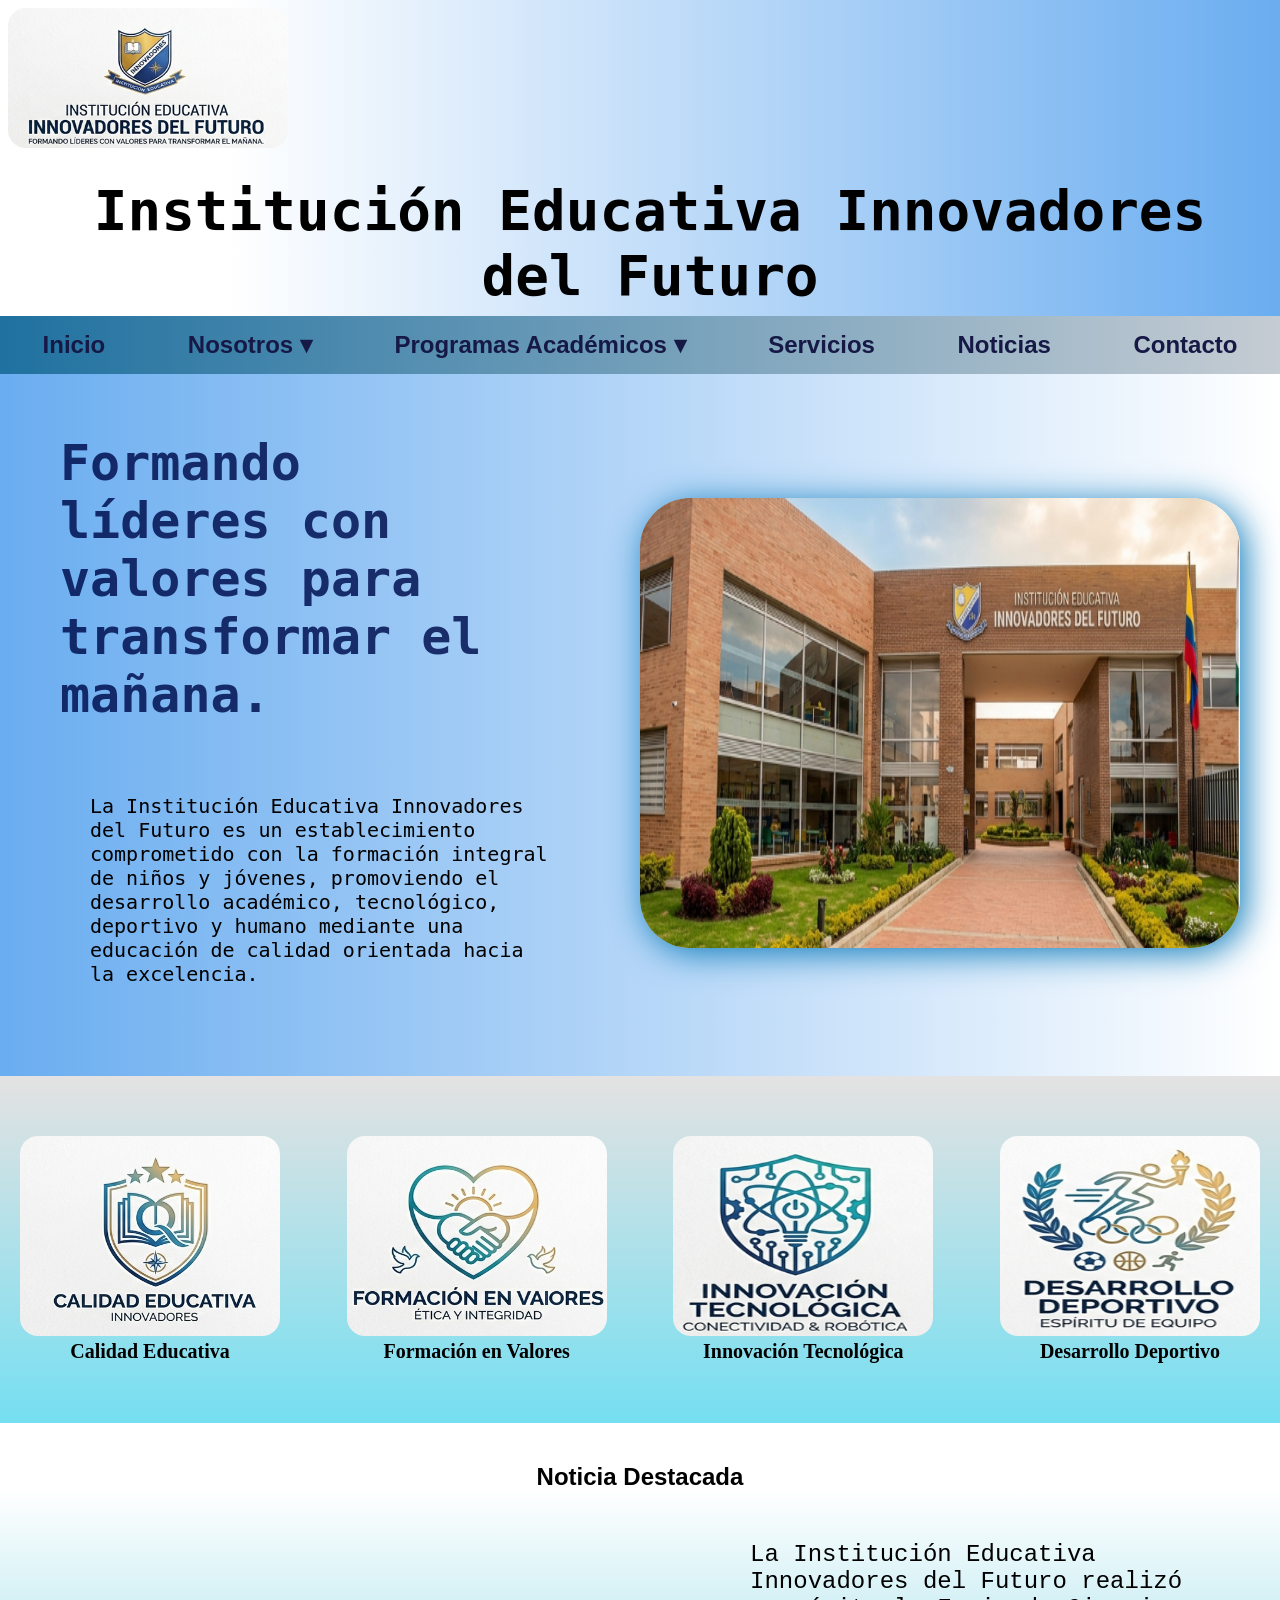
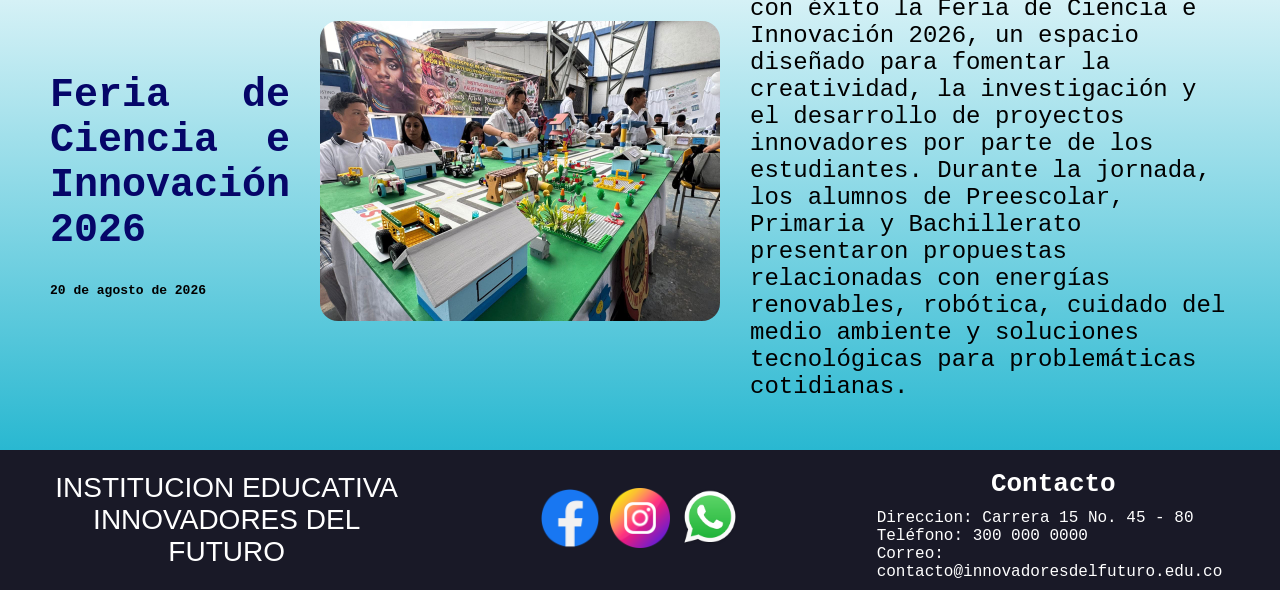
<file: index.html>
<!DOCTYPE html>
<html lang="es">

<head>
    <meta charset="UTF-8">
    <meta name="viewport" content="width=device-width, initial-scale=1.0">
    <title>Institución Educativa</title>
    <link rel="stylesheet" href="css/estilosgnrls.css">
    <link rel="icon" type="image/x-icon" href="img/icono.png">
</head>

<body>
    <header>
        <img src="img/logoie.png" alt="Logo de la Institución Educativa" class="logo">
        <h1 class="nombreie">Institución Educativa Innovadores del Futuro</h1>
    </header>

    <nav>
        <ul class="menu" id="menu">
            <li><a href="#menu">Inicio</a></li>
            <li class="submenu"><a href="nosotros.html">Nosotros &#9662;</a>
                <ul class="submenu-items">
                    <li><a href="nosotros.html#historia">Historia</a></li>
                    <li><a href="nosotros.html#mision">Misión</a></li>
                    <li><a href="nosotros.html#vision">Visión</a></li>
                    <li><a href="nosotros.html#perfil_institucional">Perfil Institucional</a></li>
                    <li><a href="nosotros.html#instalaciones">Instalaciones</a></li>
                </ul>
            </li>

            <li class="submenu"><a href="programa_academico.html">Programas Académicos &#9662;</a>
                <ul class="submenu-items">
                    <li><a href="programa_academico_preescolar.html">Preescolar</a></li>
                    <li><a href="programa_academico_primaria.html">Primaria</a></li>
                    <li><a href="programa_academico_bachillerato.html">Bachillerato</a></li>
                </ul>
            </li>

            <li><a href="servicios.html">Servicios</a></li>

            <li><a href="noticias.html">Noticias</a></li>

            <li><a href="contactos.html">Contacto</a></li>
        </ul>
    </nav>

    <main>

        <section id="bienvenida" class="seccion_principal">
            <div class="bloque_bienvenida">
                <div class="bienvenida">
                    <h2>Formando líderes con valores para transformar el mañana.</h2>
                    <p>La Institución Educativa Innovadores del Futuro es un establecimiento comprometido con la
                        formación integral de niños y jóvenes, promoviendo el desarrollo académico, tecnológico,
                        deportivo y humano mediante una educación de calidad orientada hacia la excelencia.</p>
                </div>
                <div class="img_portada">
                    <img src="img/portadaie.png" alt="Imagen de la Institución Educativa">
                </div>
            </div>

            <div class="galeria1">
                <figure>
                    <img src="img/calidadeducativa.png" alt="imagen de calidad educativa">
                    <figcaption>Calidad Educativa</figcaption>
                </figure>
                <figure>
                    <img src="img/formacionenvalores.png" alt="imagen de formación en valores">
                    <figcaption>Formación en Valores</figcaption>
                </figure>
                <figure>
                    <img src="img/innovacion.png" alt="imagen de innovación">
                    <figcaption>Innovación Tecnológica</figcaption>
                </figure>
                <figure>
                    <img src="img/deportivo.png" alt="Imagen deportiva">
                    <figcaption>Desarrollo Deportivo</figcaption>
                </figure>
            </div>
        </section>

        <article>
            <h2 style="text-align: center;">Noticia Destacada</h2>
            <article class="noticia_destacada">
                <div>
                    <h2 class="titulo_feria">Feria de Ciencia e Innovación 2026</h2>

                    <time datetime="2026-08-20">20 de agosto de 2026</time>
                </div>
                <img src="img/feriaciencia.jpeg" alt="Feria de Ciencia e Innovación">

                <p>
                    La Institución Educativa Innovadores del Futuro realizó con éxito la Feria
                    de Ciencia e Innovación 2026, un espacio diseñado para fomentar la creatividad,
                    la investigación y el desarrollo de proyectos innovadores por parte de los estudiantes.
                    Durante la jornada, los alumnos de Preescolar, Primaria y Bachillerato presentaron
                    propuestas relacionadas con energías renovables, robótica, cuidado del medio ambiente
                    y soluciones tecnológicas para problemáticas cotidianas.
                </p>


            </article>

        </article>
    </main>

    <footer>
        <div class="footer">
            <div class="footer_nombre">
                <p>INSTITUCION EDUCATIVA INNOVADORES DEL FUTURO</p>
            </div>

            <div class="footer_redes">
                <a href="https://www.facebook.com" target="_blank"><img src="img/iconofacebook.png" alt="Facebook"
                        class="icono-red"></a>
                <a href="https://www.instagram.com" target="_blank"><img src="img/iconoinstagram.png" alt="Instagram"
                        class="icono-red"></a>
                <a href="https://www.whatsapp.com" target="_blank"><img src="img/iconowhatsapp.png" alt="Twitter"
                        class="icono-red"></a>
            </div>

            <div class="footer_contacto">
                <h3>Contacto</h3>
                <ul>
                    <li> Direccion: Carrera 15 No. 45 - 80</li>
                    <li> Teléfono: 300 000 0000</li>
                    <li> Correo: contacto@innovadoresdelfuturo.edu.co</li>
                </ul>
            </div>
        </div>
    </footer>
</body>

</html>
</file>
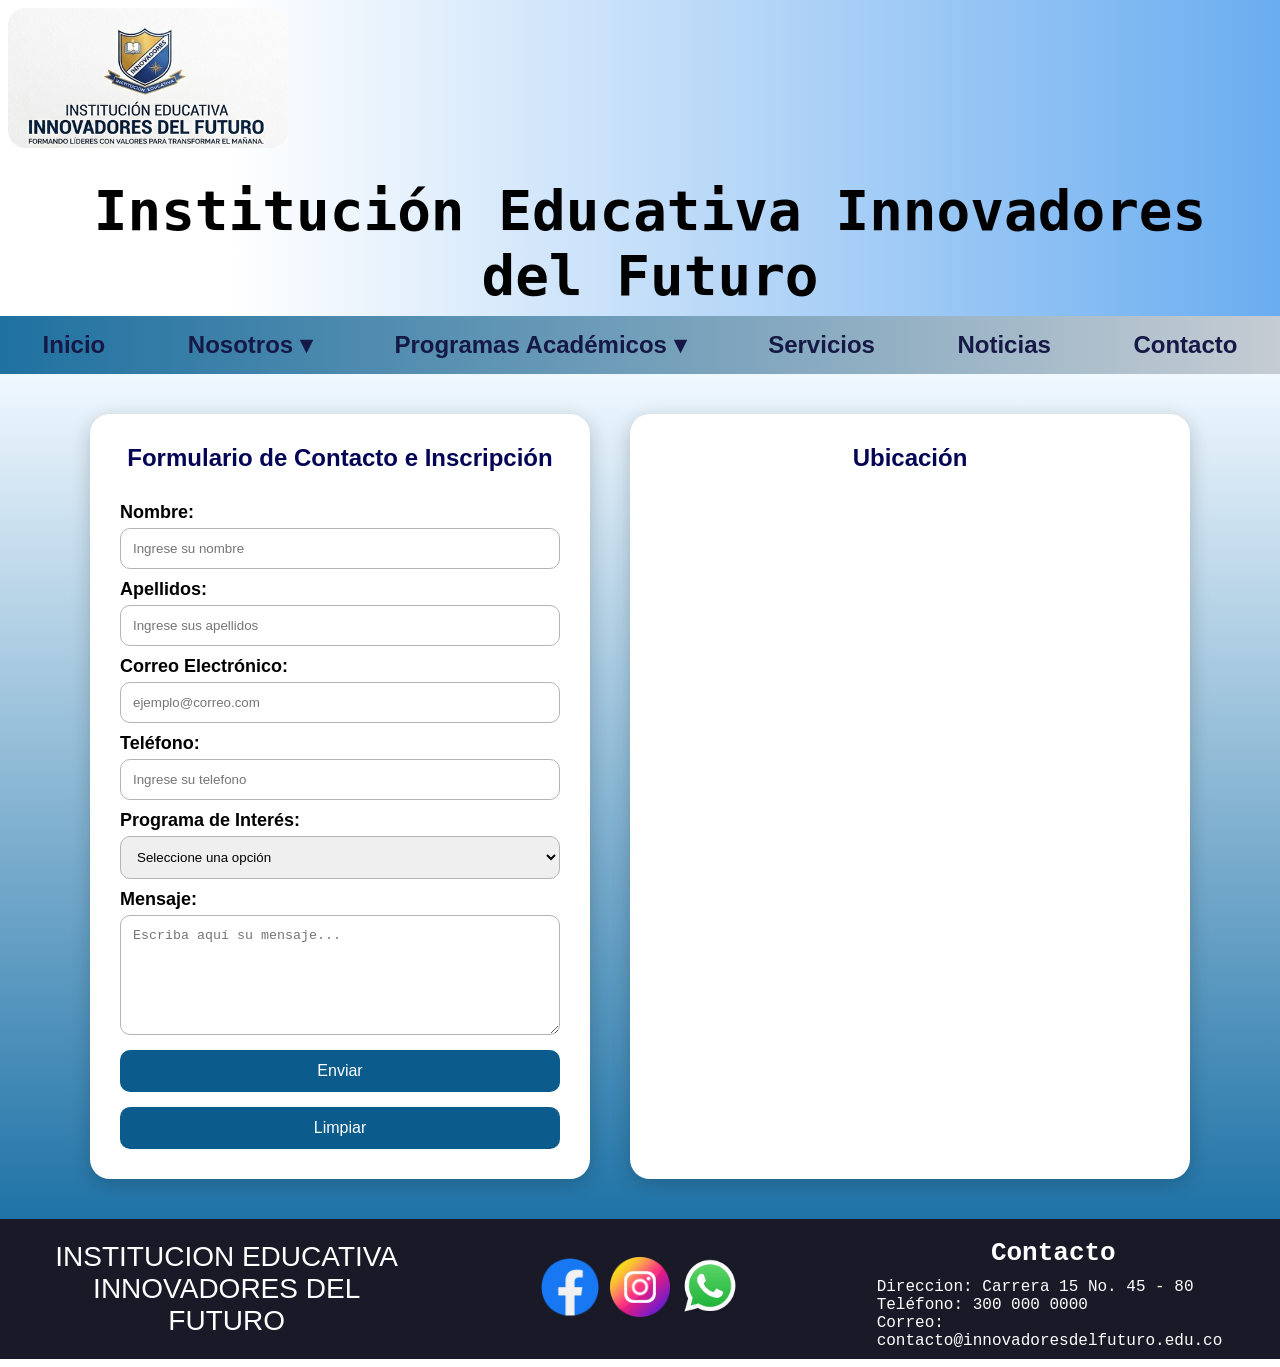
<file: contactos.html>
<!DOCTYPE html>
<html lang="es">

<head>
    <meta charset="UTF-8">
    <meta name="viewport" content="width=device-width, initial-scale=1.0">
    <title>Contacto</title>
    <link rel="stylesheet" href="css/estilosgnrls.css">
    <link rel="icon" type="image/x-icon" href="img/icono.png">

</head>

<body>
    <main>
        <header>
            <img src="img/logoie.png" alt="Logo de la Institución Educativa" class="logo">
            <h1 class="nombreie">Institución Educativa Innovadores del Futuro</h1>
        </header>
        <nav>
            <ul class="menu" id="menu">
                <li><a href="index2.html">Inicio</a></li>
                <li class="submenu"><a href="nosotros.html">Nosotros &#9662;</a>
                    <ul class="submenu-items">
                        <li><a href="nosotros.html#historia">Historia</a></li>
                        <li><a href="nosotros.html#mision">Misión</a></li>
                        <li><a href="nosotros.html#vision">Visión</a></li>
                        <li><a href="nosotros.html#instalaciones">Instalaciones</a></li>
                    </ul>
                </li>

                <li class="submenu"><a href="programa_academico.html">Programas Académicos &#9662;</a>
                    <ul class="submenu-items">
                        <li><a href="programa_academico_preescolar.html">Preescolar</a></li>
                        <li><a href="programa_academico_primaria.html">Primaria</a></li>
                        <li><a href="programa_academico_bachillerato.html">Bachillerato</a></li>
                    </ul>
                </li>

                <li><a href="servicios.html">Servicios</a></li>

                <li><a href="noticias.html">Noticias</a></li>

                <li><a href="contactos.html">Contacto</a></li>
            </ul>
        </nav>

        <section class="form_contacto">


            <form class="formulario_contacto">
                <h2>Formulario de Contacto e Inscripción</h2>

                <label for="nombre">Nombre:</label>
                <input type="text" id="nombre" name="nombre" placeholder="Ingrese su nombre" minlength="3"
                    maxlength="30" required>

                <label for="apellidos">Apellidos:</label>
                <input type="text" id="apellidos" name="apellidos" placeholder="Ingrese sus apellidos" minlength="3"
                    maxlength="40" required>

                <label for="correo">Correo Electrónico:</label>
                <input type="email" id="correo" name="correo" placeholder="ejemplo@correo.com" maxlength="60" required>

                <label for="telefono">Teléfono:</label>
                <input type="tel" id="telefono" name="telefono" placeholder="Ingrese su telefono" minlength="10"
                    maxlength="10" required>

                <label for="programa">Programa de Interés:</label>
                <select id="programa" name="programa" required>
                    <option value="">Seleccione una opción</option>
                    <option value="preescolar">Preescolar</option>
                    <option value="primaria">Primaria</option>
                    <option value="bachillerato">Bachillerato</option>
                </select>

                <label for="mensaje">Mensaje:</label>
                <textarea id="mensaje" name="mensaje" placeholder="Escriba aquí su mensaje..." minlength="10"
                    maxlength="300" required></textarea>

                <button type="submit">Enviar</button>
                <button type="reset">Limpiar</button>

            </form>
            <div class="mapa">
                <h2>Ubicación</h2>
                <iframe
                    src="https://www.google.com/maps/embed?pb=!1m18!1m12!1m3!1d5087.344597529877!2d-73.36038506155197!3d5.534261796892394!2m3!1f0!2f0!3f0!3m2!1i1024!2i768!4f13.1!3m3!1m2!1s0x8e6a7c2d2f63e07b%3A0x7aeb50c1c06285ad!2sPlaza%20de%20Bol%C3%ADvar%20de%20Tunja!5e1!3m2!1ses!2sco!4v1781722172163!5m2!1ses!2sco"
                    width="500" height="500" style="border:0;" allowfullscreen="" loading="lazy"
                    referrerpolicy="no-referrer-when-downgrade"></iframe>
            </div>

        </section>
    </main>


    <footer>
        <div class="footer">
            <div class="footer_nombre">
                <p>INSTITUCION EDUCATIVA INNOVADORES DEL FUTURO</p>
            </div>

            <div class="footer_redes">
                <a href="https://www.facebook.com" target="_blank"><img src="img/iconofacebook.png" alt="Facebook"
                        class="icono-red"></a>
                <a href="https://www.instagram.com" target="_blank"><img src="img/iconoinstagram.png" alt="Instagram"
                        class="icono-red"></a>
                <a href="https://www.whatsapp.com" target="_blank"><img src="img/iconowhatsapp.png" alt="Twitter"
                        class="icono-red"></a>
            </div>



            <div class="footer_contacto">
                <h3>Contacto</h3>
                <ul>
                    <li> Direccion: Carrera 15 No. 45 - 80</li>
                    <li> Teléfono: 300 000 0000</li>
                    <li> Correo: contacto@innovadoresdelfuturo.edu.co</li>
                </ul>
            </div>
        </div>
    </footer>
</body>

</html>
</file>
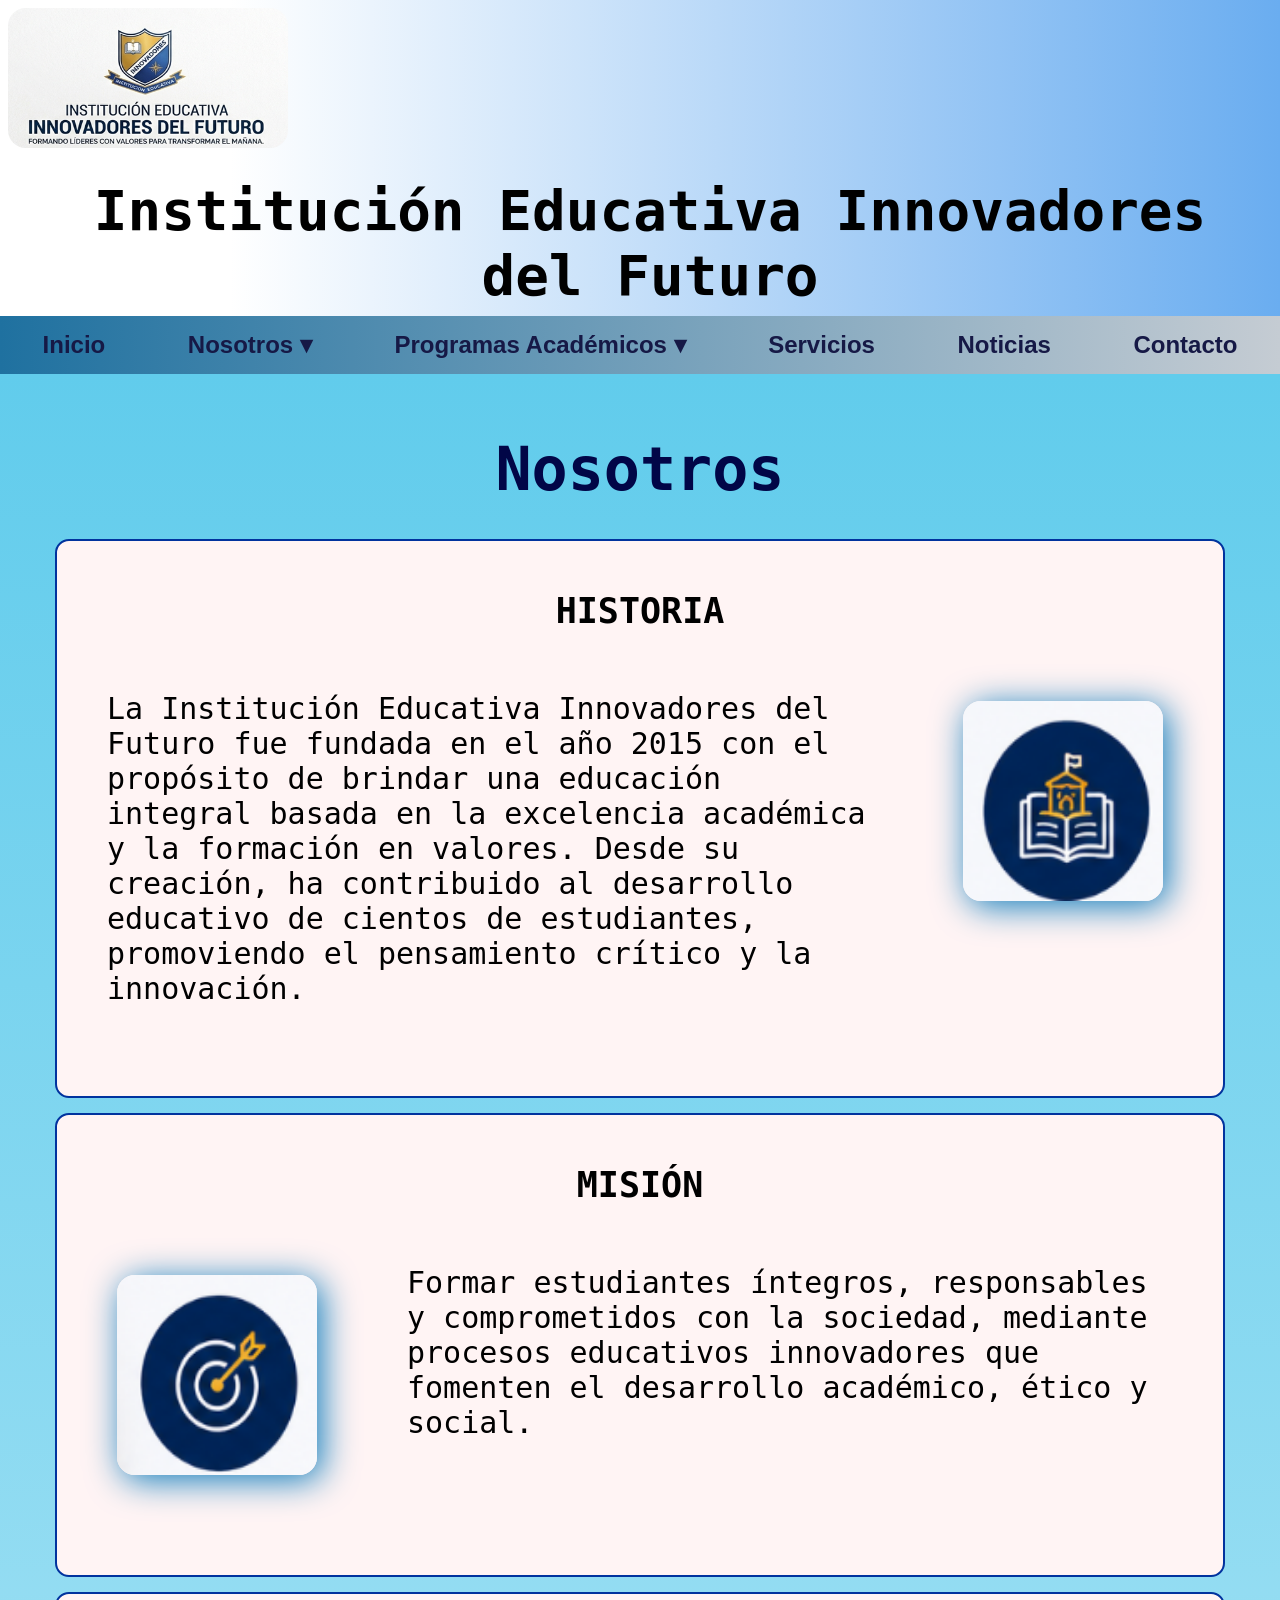
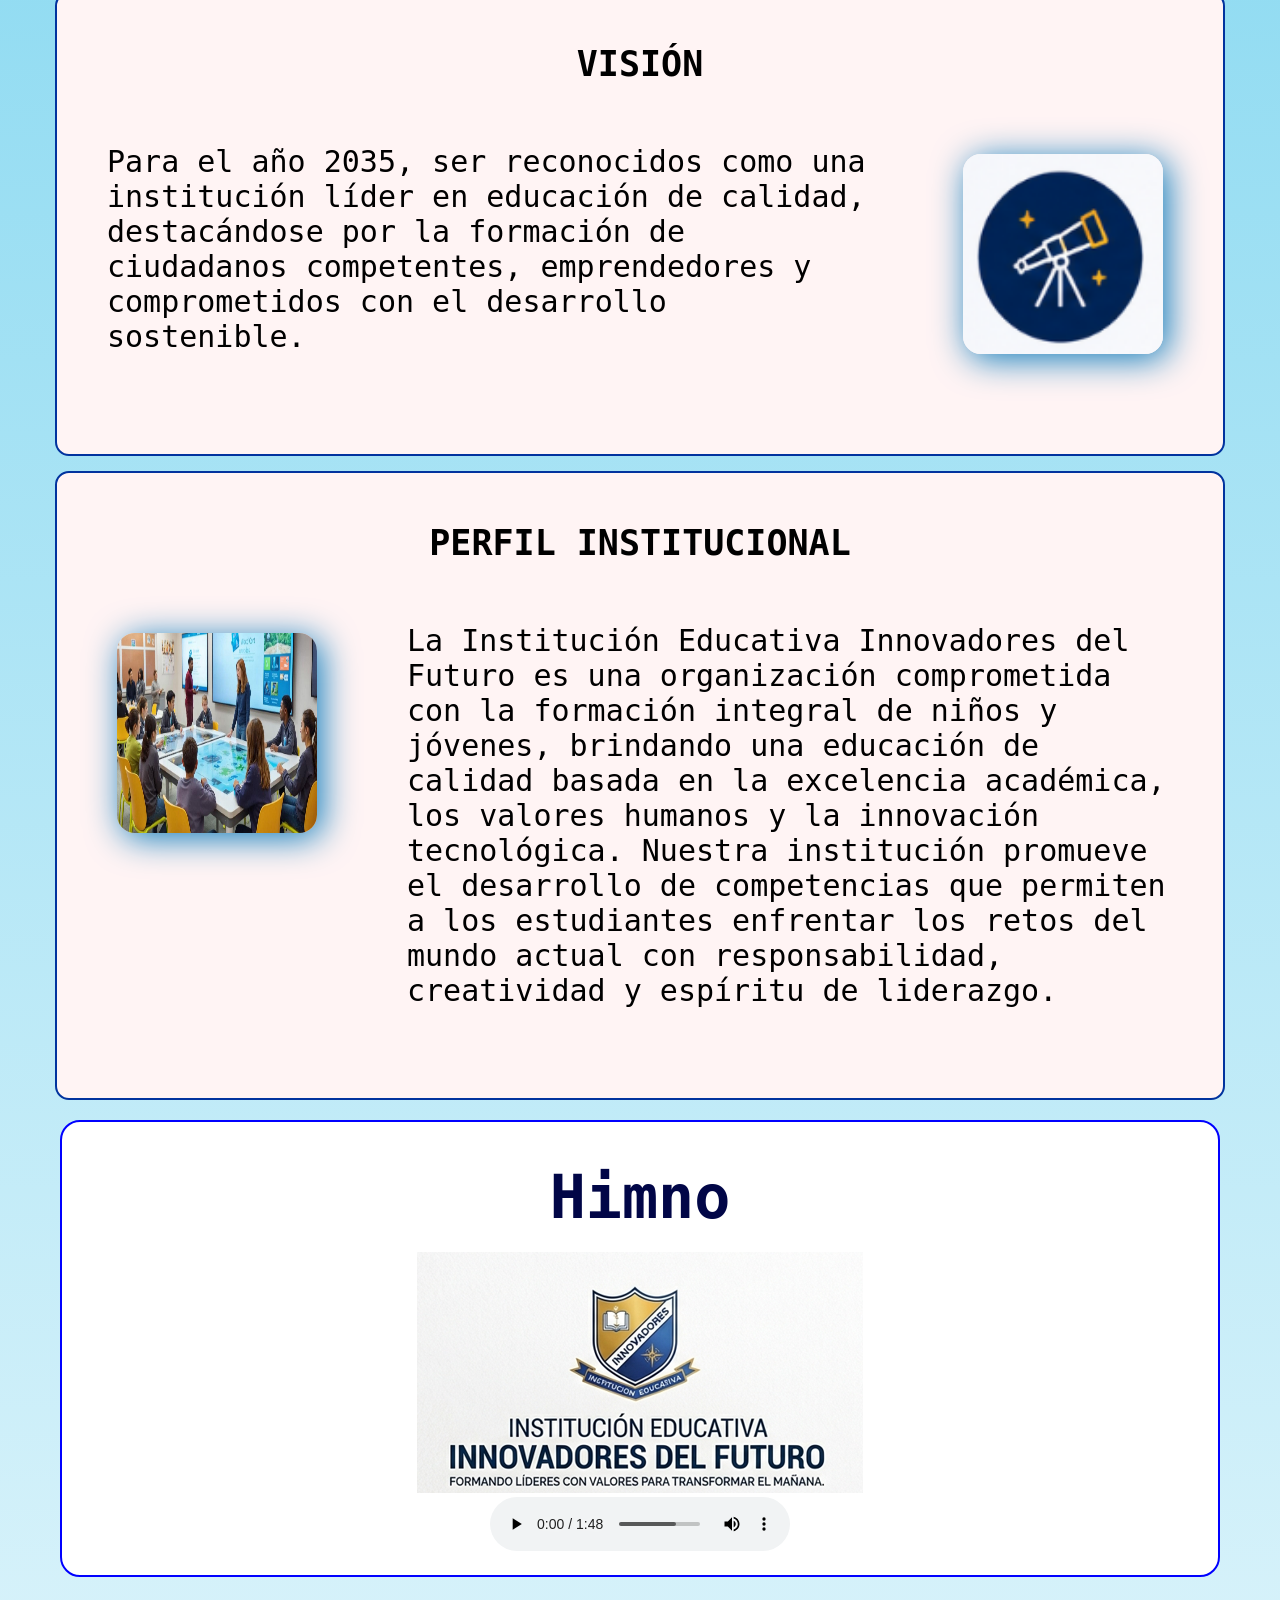
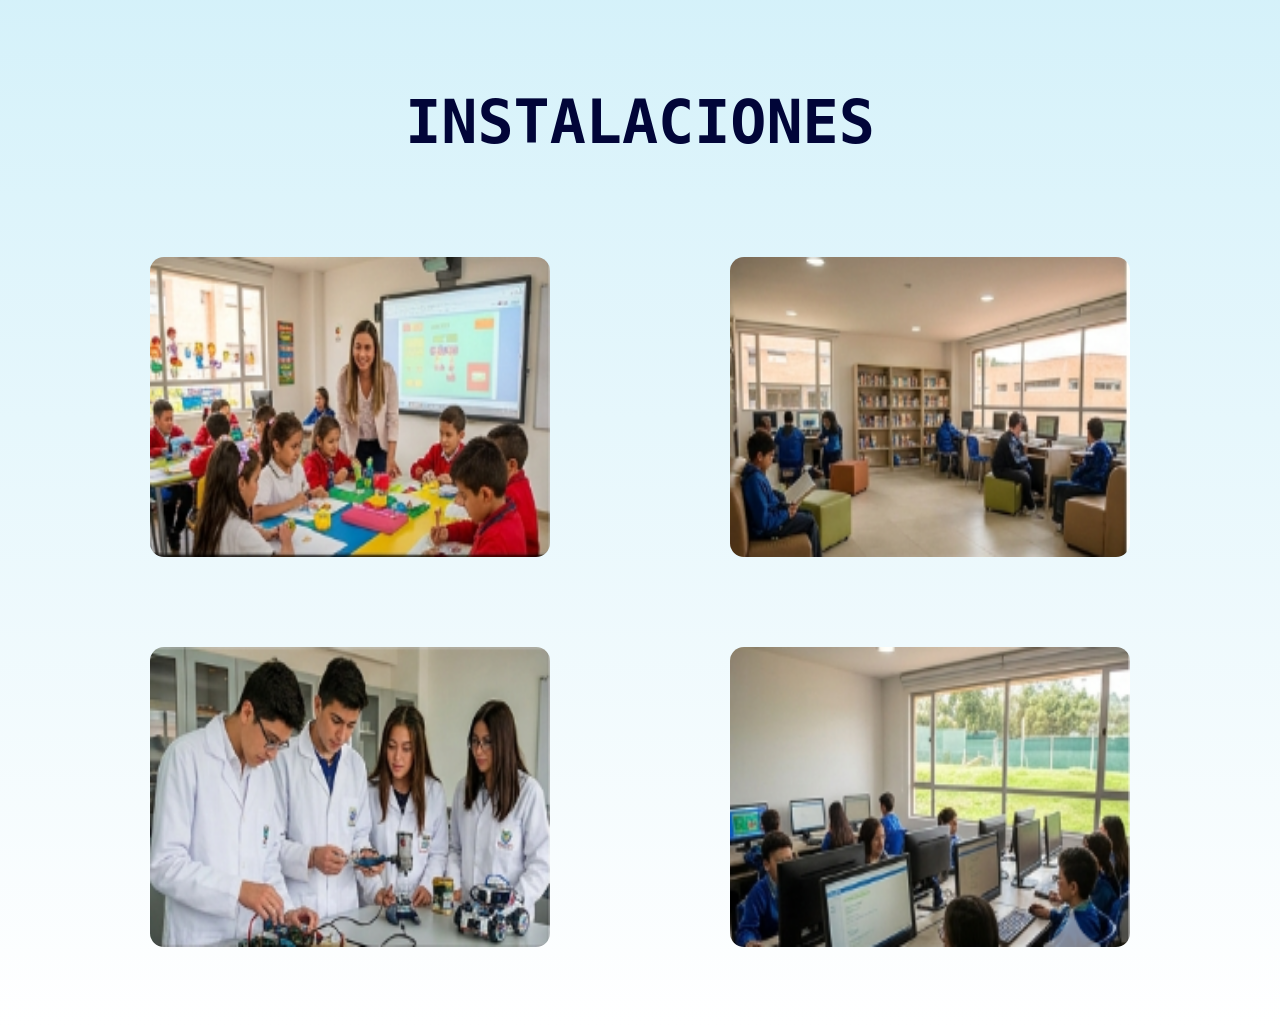
<file: nosotros.html>
<!DOCTYPE html>
<html lang="es">

<head>
    <meta charset="UTF-8">
    <meta name="viewport" content="width=device-width, initial-scale=1.0">
    <title>Nosotros</title>
    <link rel="stylesheet" href="css/estilosgnrls.css">
    <link rel="icon" type="image/x-icon" href="img/icono.png">

</head>

<body>

    <header>
        <img src="img/logoie.png" alt="Logo de la Institución Educativa" class="logo">
        <h1 class="nombreie">Institución Educativa Innovadores del Futuro</h1>
    </header>

    <nav>
        <ul class="menu" id="menu">
            <li><a href="index2.html">Inicio</a></li>
            <li class="submenu"><a href="nosotros.html">Nosotros &#9662;</a>
                <ul class="submenu-items">
                    <li><a href="#historia">Historia</a></li>
                    <li><a href="#mision">Misión</a></li>
                    <li><a href="#vision">Visión</a></li>
                    <li><a href="nosotros.html#perfil_institucional">Perfil Institucional</a></li>

                    <li><a href="#instalaciones">Instalaciones</a></li>
                </ul>
            </li>

            <li class="submenu"><a href="programa_academico.html">Programas Académicos &#9662;</a>
                <ul class="submenu-items">
                    <li><a href="programa_academico_preescolar.html">Preescolar</a></li>
                    <li><a href="programa_academico_primaria.html">Primaria</a></li>
                    <li><a href="programa_academico_bachillerato.html">Bachillerato</a></li>
                </ul>
            </li>

            <li><a href="servicios.html">Servicios</a></li>

            <li><a href="noticias.html">Noticias</a></li>

            <li><a href="contactos.html">Contacto</a></li>
        </ul>
    </nav>
    <section id="nosotros_seccion" class="seccion_nosotros">
        <h2>Nosotros</h2>

        <article id="historia" class="bloque_info">
            <h3>HISTORIA</h3>
            <div class="info-texto">
                <p>La Institución Educativa Innovadores del Futuro fue fundada en el año 2015 con el propósito de
                    brindar una educación integral basada en la excelencia académica y la formación en valores.
                    Desde su creación, ha contribuido al desarrollo educativo de cientos de estudiantes, promoviendo
                    el pensamiento crítico y la innovación.</p>
                <img src="img/historia.png" alt="Imagen de Historia">
            </div>
        </article>

        <article id="mision" class="bloque_info">
            <h3>MISIÓN</h3>
            <div class="info-texto">
                <img src="img/mision.png" alt="Imagen de Misión">
                <p>Formar estudiantes íntegros, responsables y comprometidos con la sociedad, mediante procesos
                    educativos innovadores que fomenten el desarrollo académico, ético y social.</p>
            </div>
        </article>

        <article id="vision" class="bloque_info">
            <h3>VISIÓN</h3>
            <div class="info-texto">
                <p>Para el año 2035, ser reconocidos como una institución líder en educación de calidad,
                    destacándose por la formación de ciudadanos competentes, emprendedores y comprometidos con el
                    desarrollo sostenible.</p>
                <img src="img/vision.png" alt="Imagen de Visión">
            </div>
        </article>
        <article id="perfil_institucional" class="bloque_info">

            <h3>PERFIL INSTITUCIONAL</h3>

            <div class="info-texto">
                <img src="img/perfilinstitucional.jpeg" alt="Perfil Institucional">
                <p>
                    La Institución Educativa Innovadores del Futuro es una organización comprometida con la
                    formación integral de niños y jóvenes, brindando una educación de calidad basada en la
                    excelencia académica, los valores humanos y la innovación tecnológica. Nuestra institución
                    promueve el desarrollo de competencias que permiten a los estudiantes enfrentar los retos
                    del mundo actual con responsabilidad, creatividad y espíritu de liderazgo.

                </p>



            </div>

        </article>
        <div class="himno">
            <h2>Himno</h2>
            <img src="img/logoie.png" alt="imagen de logo"><br>
            <audio controls>
                <source src="audio/himno.mp3" type="audio/mpeg">
            </audio>
        </div>

        <article id="instalaciones" class="bloque_instalaciones">
            <h3>INSTALACIONES</h3>
            <div class="galeria_instalaciones">
                <img src="img/aulasie.png" alt="Instalación 1">
                <img src="img/bibliotecaie.png" alt="Instalación 2">
                <img src="img/laboratorioie.png" alt="Instalación 3">
                <img src="img/salainformaticaie.png" alt="Instalación 4">
            </div>
        </article>
    </section>
</body>

</html>
</file>
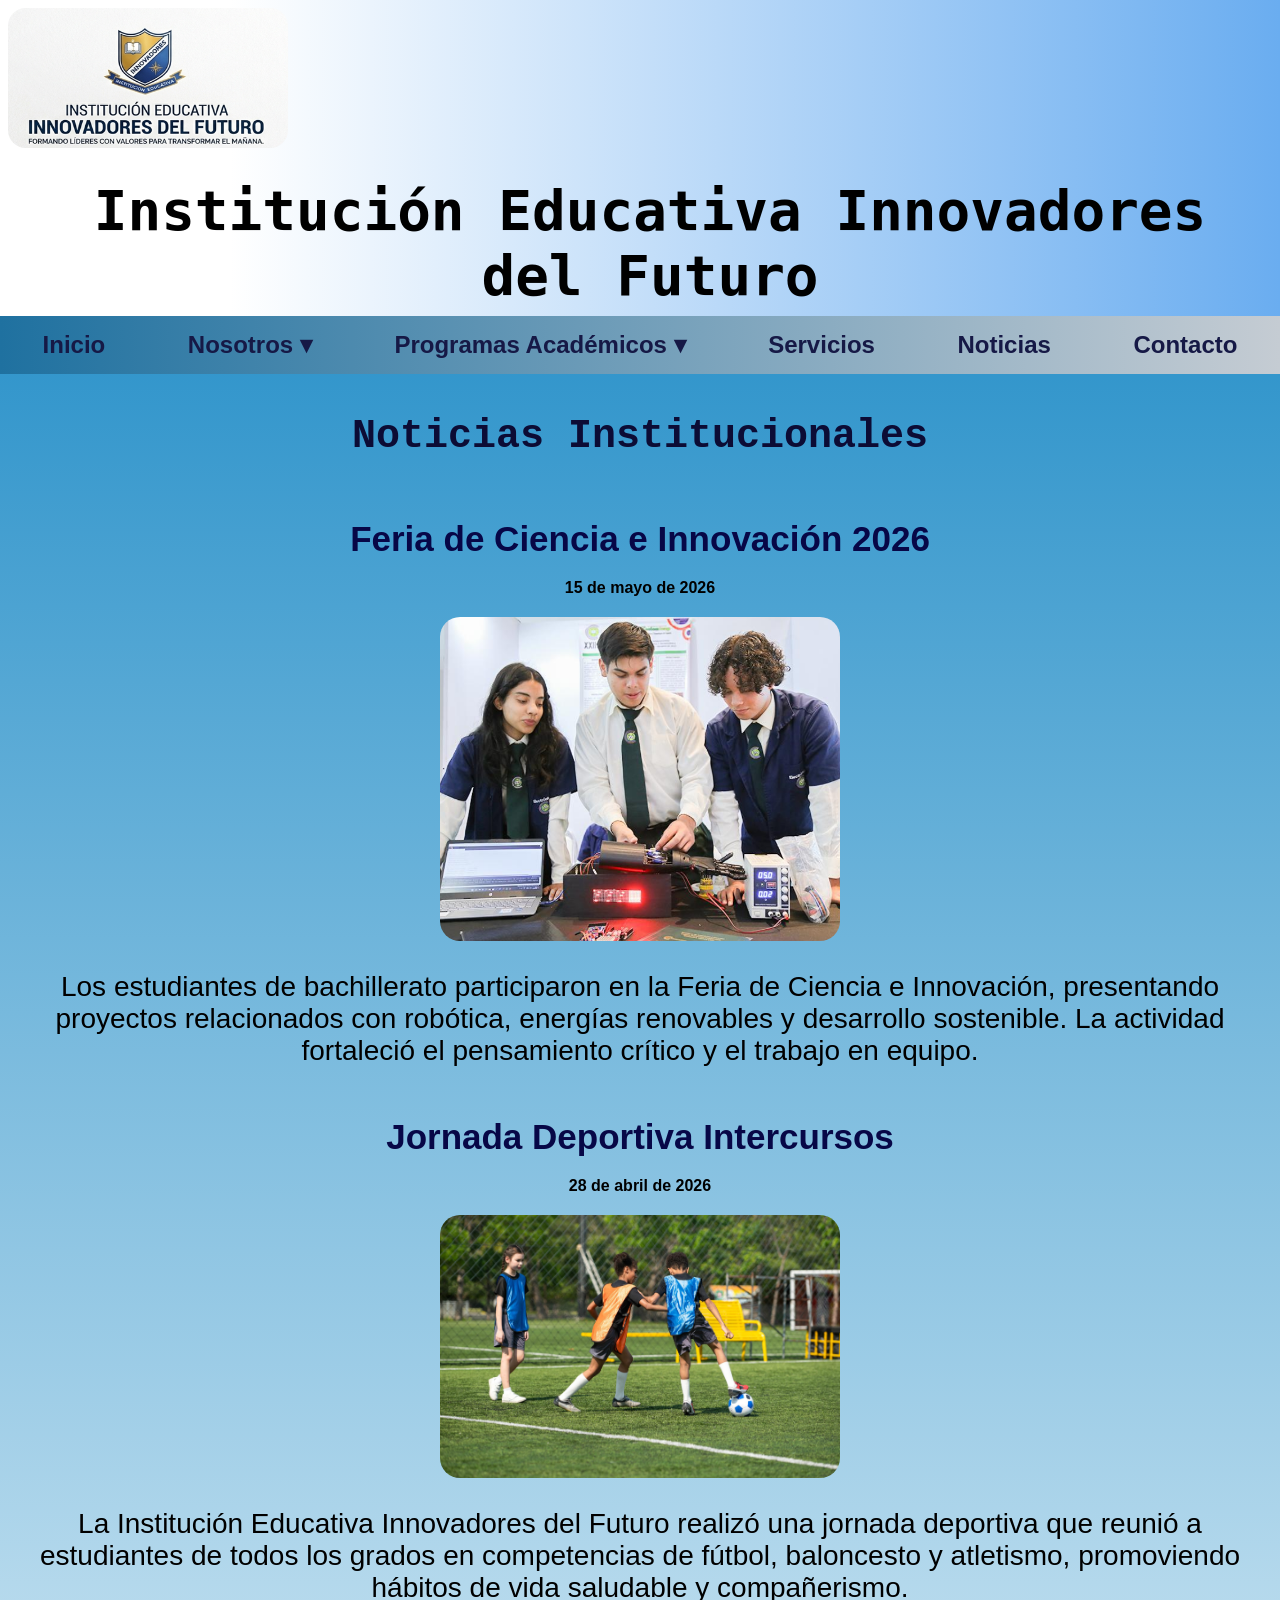
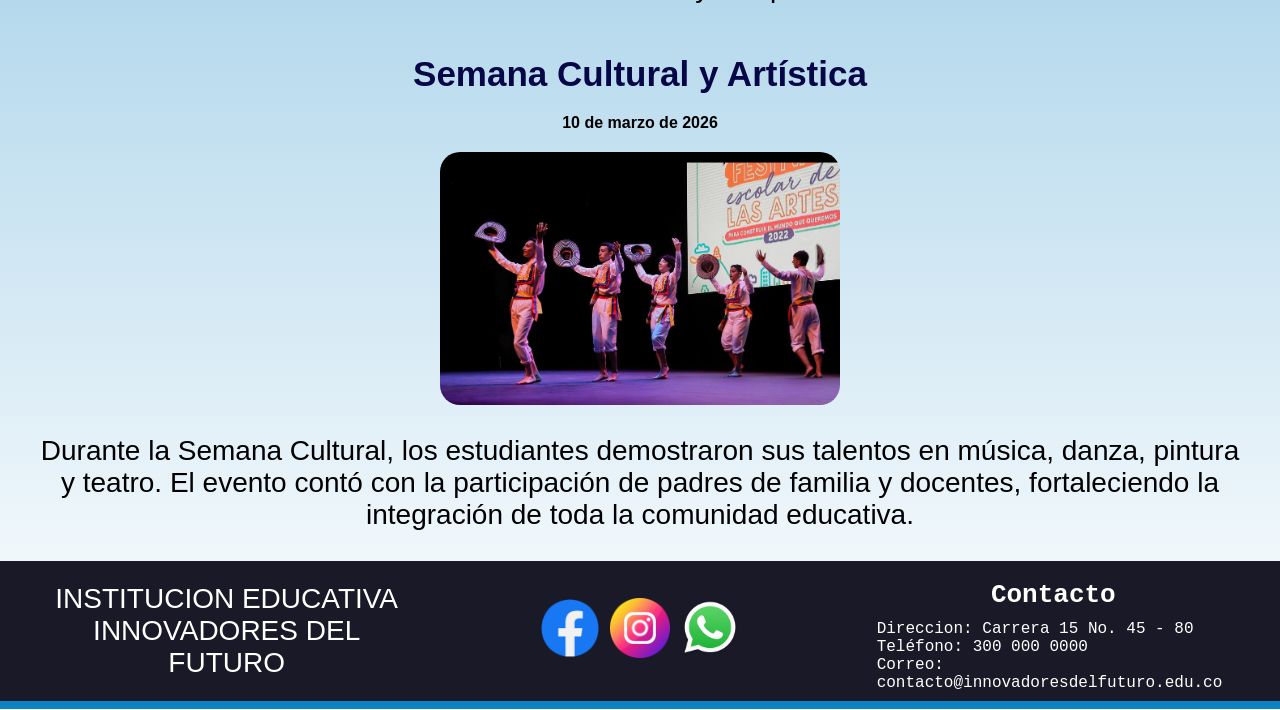
<file: noticias.html>
<!DOCTYPE html>
<html lang="es">

<head>
    <meta charset="UTF-8">
    <meta name="viewport" content="width=device-width, initial-scale=1.0">
    <title>Noticias</title>
    <link rel="stylesheet" href="css/estilosgnrls.css">
    <link rel="icon" type="image/x-icon" href="img/icono.png">

</head>

<body class="body_noticias">

    <header>
        <img src="img/logoie.png" alt="Logo de la Institución Educativa" class="logo">
        <h1 class="nombreie">Institución Educativa Innovadores del Futuro</h1>
    </header>
    <nav>
        <ul class="menu" id="menu">
            <li><a href="index2.html">Inicio</a></li>
            <li class="submenu"><a href="nosotros.html">Nosotros &#9662;</a>
                <ul class="submenu-items">
                    <li><a href="nosotros.html#historia">Historia</a></li>
                    <li><a href="nosotros.html#mision">Misión</a></li>
                    <li><a href="nosotros.html#vision">Visión</a></li>
                    <li><a href="nosotros.html#instalaciones">Instalaciones</a></li>
                </ul>
            </li>

            <li class="submenu"><a href="programa_academico.html">Programas Académicos &#9662;</a>
                <ul class="submenu-items">
                    <li><a href="programa_academico_preescolar.html">Preescolar</a></li>
                    <li><a href="programa_academico_primaria.html">Primaria</a></li>
                    <li><a href="programa_academico_bachillerato.html">Bachillerato</a></li>
                </ul>
            </li>

            <li><a href="servicios.html">Servicios</a></li>

            <li><a href="noticias.html">Noticias</a></li>

            <li><a href="contactos.html">Contacto</a></li>
        </ul>
    </nav>
    <section class="noticias">

        <h1>Noticias Institucionales</h1>

        <article class="noticia">

            <h2>Feria de Ciencia e Innovación 2026</h2>

            <time datetime="2026-05-15">15 de mayo de 2026</time><br>

            <img src="img/noticia1.png" alt="Feria de Ciencia e Innovación">

            <p>
                Los estudiantes de bachillerato participaron en la Feria de Ciencia e Innovación,
                presentando proyectos relacionados con robótica, energías renovables y desarrollo
                sostenible. La actividad fortaleció el pensamiento crítico y el trabajo en equipo.
            </p>

        </article>

        <article class="noticia">

            <h2>Jornada Deportiva Intercursos</h2>

            <time datetime="2026-04-28">28 de abril de 2026</time><br>
            <img src="img/noticia2.png" alt="Jornada Deportiva">

            <p>
                La Institución Educativa Innovadores del Futuro realizó una jornada deportiva
                que reunió a estudiantes de todos los grados en competencias de fútbol,
                baloncesto y atletismo, promoviendo hábitos de vida saludable y compañerismo.
            </p>

        </article>

        <article class="noticia">

            <h2>Semana Cultural y Artística</h2>

            <time datetime="2026-03-10">10 de marzo de 2026</time><br>

            <img src="img/noticia3.png" alt="Semana Cultural">

            <p>
                Durante la Semana Cultural, los estudiantes demostraron sus talentos en música,
                danza, pintura y teatro. El evento contó con la participación de padres de
                familia y docentes, fortaleciendo la integración de toda la comunidad educativa.
            </p>

        </article>

    </section>
    <footer>
        <div class="footer">
            <div class="footer_nombre">
                <p>INSTITUCION EDUCATIVA INNOVADORES DEL FUTURO</p>
            </div>

            <div class="footer_redes">
                <a href="https://www.facebook.com" target="_blank"><img src="img/iconofacebook.png" alt="Facebook"
                        class="icono-red"></a>
                <a href="https://www.instagram.com" target="_blank"><img src="img/iconoinstagram.png" alt="Instagram"
                        class="icono-red"></a>
                <a href="https://www.whatsapp.com" target="_blank"><img src="img/iconowhatsapp.png" alt="Twitter"
                        class="icono-red"></a>
            </div>

            <div class="footer_contacto">
                <h3>Contacto</h3>
                <ul>
                    <li> Direccion: Carrera 15 No. 45 - 80</li>
                    <li> Teléfono: 300 000 0000</li>
                    <li> Correo: contacto@innovadoresdelfuturo.edu.co</li>
                </ul>
            </div>
        </div>
    </footer>
</body>

</html>
</file>
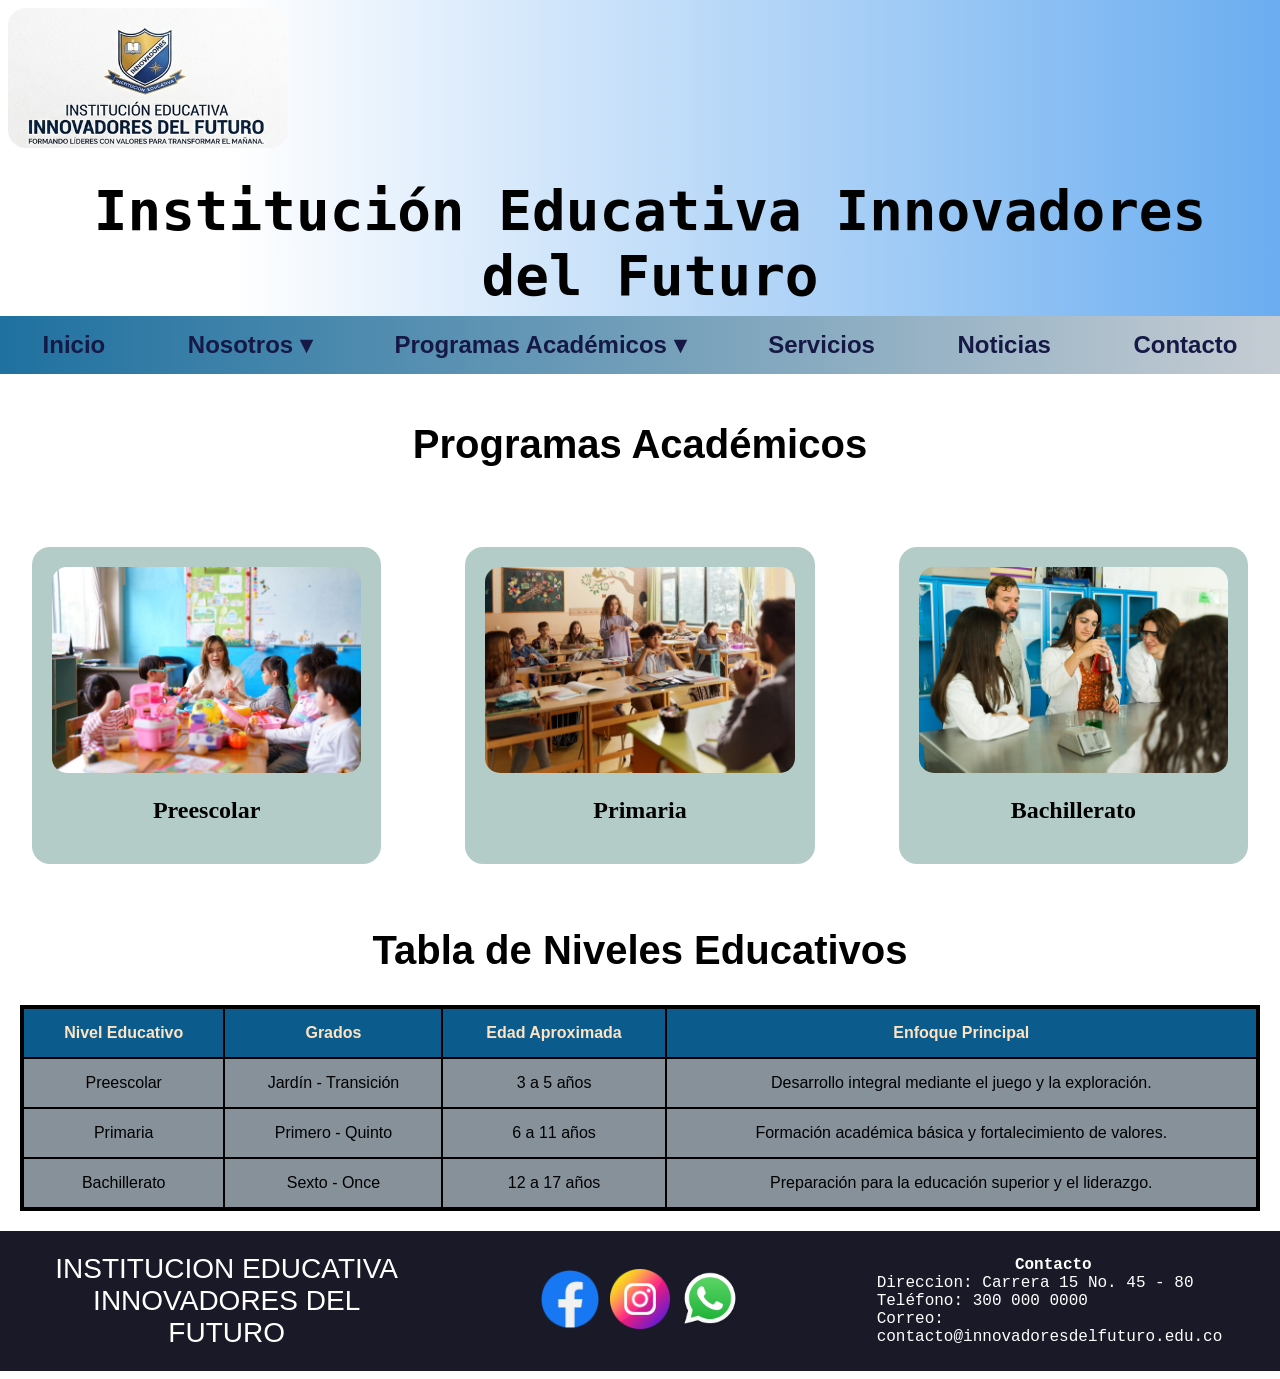
<file: programa_academico.html>
<!DOCTYPE html>
<html lang="es">

<head>
    <meta charset="UTF-8">
    <meta name="viewport" content="width=device-width, initial-scale=1.0">
    <title>Programas Académicos </title>
    <link rel="stylesheet" href="css/estilosgnrls.css">
    <link rel="icon" type="image/x-icon" href="img/icono.png">


</head>

<body>
    <header>
        <img src="img/logoie.png" alt="Logo de la Institución Educativa" class="logo">
        <h1 class="nombreie">Institución Educativa Innovadores del Futuro</h1>
    </header>

    <nav>
        <ul class="menu" id="menu">
            <li><a href="#menu">Inicio</a></li>
            <li class="submenu"><a href="nosotros.html">Nosotros &#9662;</a>
                <ul class="submenu-items">
                    <li><a href="nosotros.html#historia">Historia</a></li>
                    <li><a href="nosotros.html#mision">Misión</a></li>
                    <li><a href="nosotros.html#vision">Visión</a></li>
                    <li><a href="nosotros.html#instalaciones">Instalaciones</a></li>
                </ul>
            </li>

            <li class="submenu"><a href="programa_academico.html">Programas Académicos &#9662;</a>
                <ul class="submenu-items">
                    <li><a href="programa_academico_preescolar.html">Preescolar</a></li>
                    <li><a href="programa_academico_primaria.html">Primaria</a></li>
                    <li><a href="programa_academico_bachillerato.html">Bachillerato</a></li>
                </ul>
            </li>

            <li><a href="servicios.html">Servicios</a></li>

            <li><a href="noticias.html">Noticias</a></li>

            <li><a href="contactos.html">Contacto</a></li>
        </ul>
    </nav>

    <h1 class="titulo_programas_academicos">Programas Académicos</h1>

    <section class="programas_academicos">
        <figure>
            <a href="programa_academico_preescolar.html"><img src="img/preescolar.jpeg" alt="imagen de preescolar"></a>
            <h2>Preescolar</h2>

        </figure>
        <figure>
            <a href="programa_academico_primaria.html"><img src="img/primaria.jpeg" alt="imagen de primaria"></a>
            <h2>Primaria</h2>

        </figure>
        <figure>
            <a href="programa_academico_bachillerato.html"><img src="img/bachillerato.jpeg"
                    alt="imagen de bachillerato"></a>
            <h2>Bachillerato</h2>

        </figure>
    </section>
    <h2 class="titulo_niveles_educativos">Tabla de Niveles Educativos</h2>
    <section class="tabla_niveles">

        <table>
            <thead>
                <tr>
                    <th>Nivel Educativo</th>
                    <th>Grados</th>
                    <th>Edad Aproximada</th>
                    <th>Enfoque Principal</th>
                </tr>
            </thead>

            <tbody>
                <tr>
                    <td>Preescolar</td>
                    <td>Jardín - Transición</td>
                    <td>3 a 5 años</td>
                    <td>Desarrollo integral mediante el juego y la exploración.</td>
                </tr>

                <tr>
                    <td>Primaria</td>
                    <td>Primero - Quinto</td>
                    <td>6 a 11 años</td>
                    <td>Formación académica básica y fortalecimiento de valores.</td>
                </tr>

                <tr>
                    <td>Bachillerato</td>
                    <td>Sexto - Once</td>
                    <td>12 a 17 años</td>
                    <td>Preparación para la educación superior y el liderazgo.</td>
                </tr>
            </tbody>
        </table>
    </section>
</body>
<footer>
    <div class="footer">
        <div class="footer_nombre">
            <p>INSTITUCION EDUCATIVA INNOVADORES DEL FUTURO</p>
        </div>

        <div class="footer_redes">
            <a href="https://www.facebook.com" target="_blank"><img src="img/iconofacebook.png" alt="Facebook"
                    class="icono-red"></a>
            <a href="https://www.instagram.com" target="_blank"><img src="img/iconoinstagram.png" alt="Instagram"
                    class="icono-red"></a>
            <a href="https://www.twitter.com" target="_blank"><img src="img/iconowhatsapp.png" alt="Twitter"
                    class="icono-red"></a>
        </div>

        <div class="footer_contacto">
            <h4>Contacto</h4>
            <ul>
                <li> Direccion: Carrera 15 No. 45 - 80</li>
                <li> Teléfono: 300 000 0000</li>
                <li> Correo: contacto@innovadoresdelfuturo.edu.co</li>
            </ul>
        </div>
    </div>
</footer>

</html>
</file>
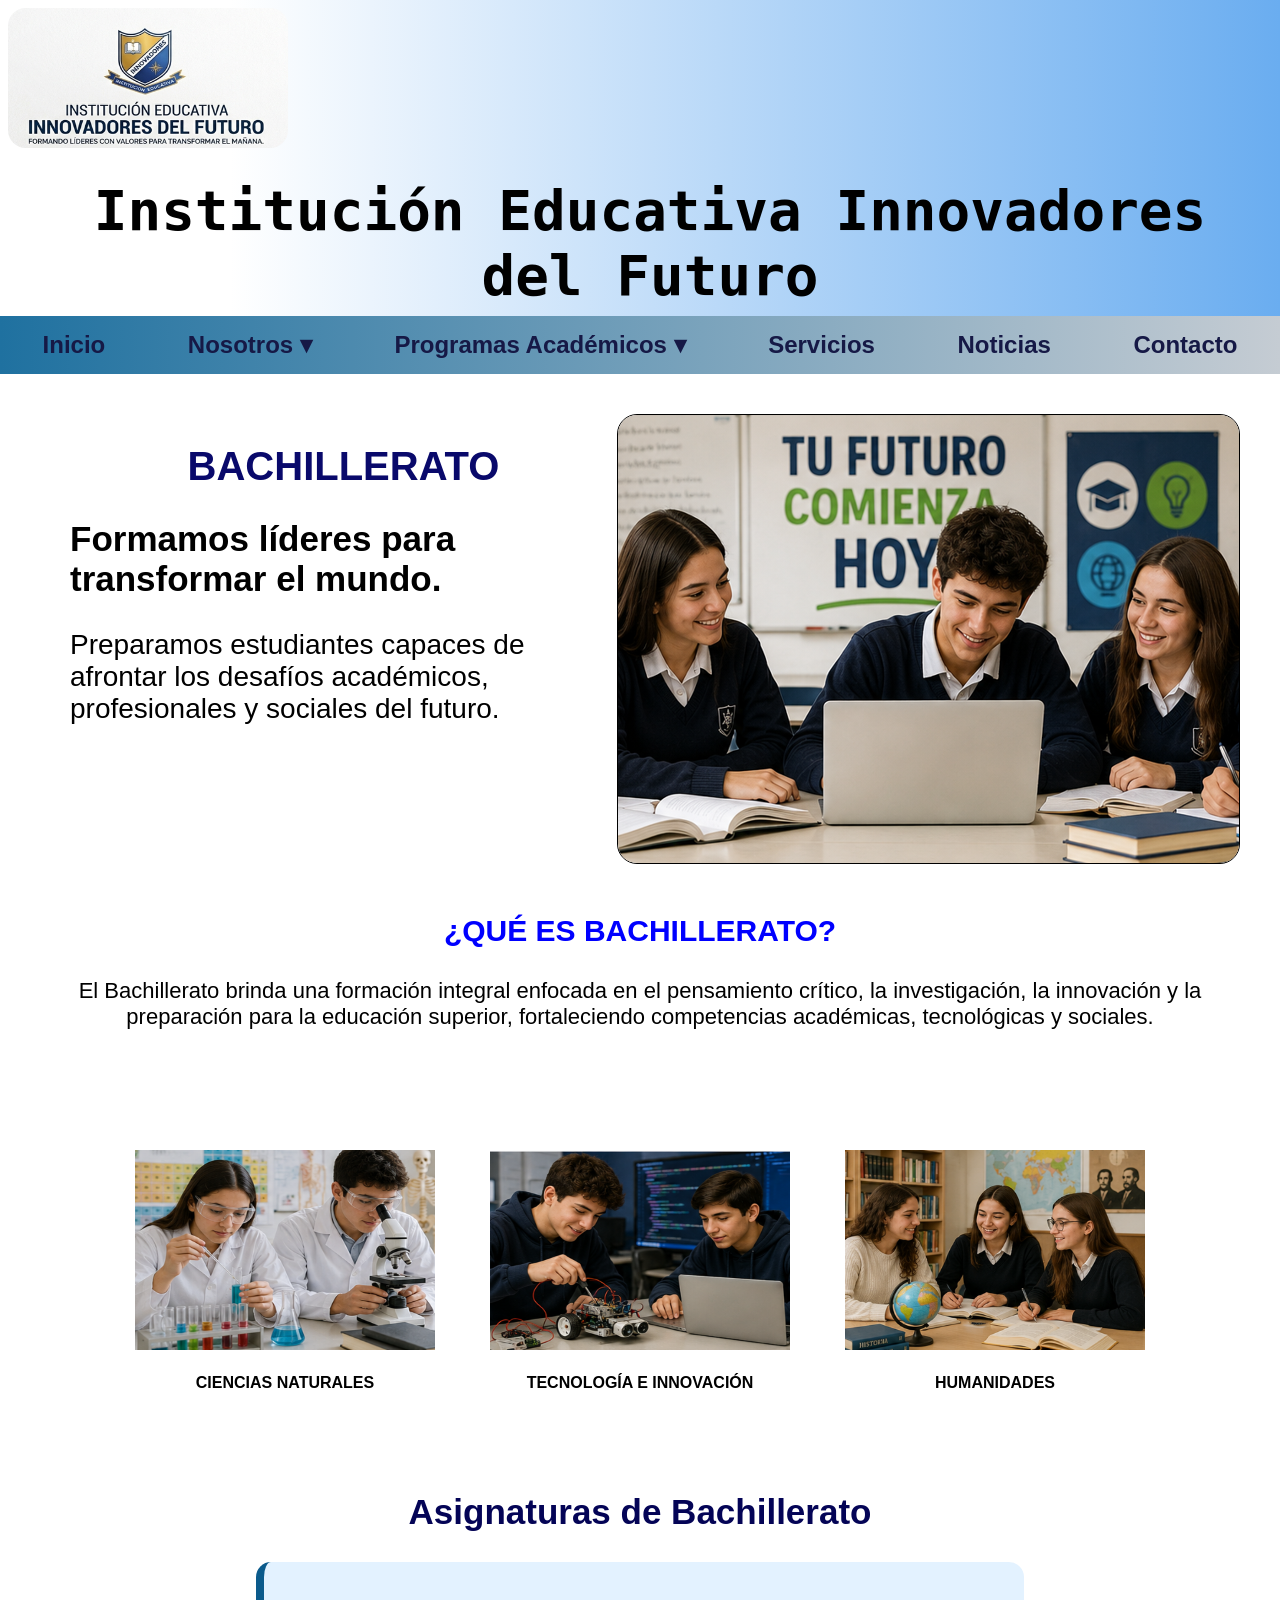
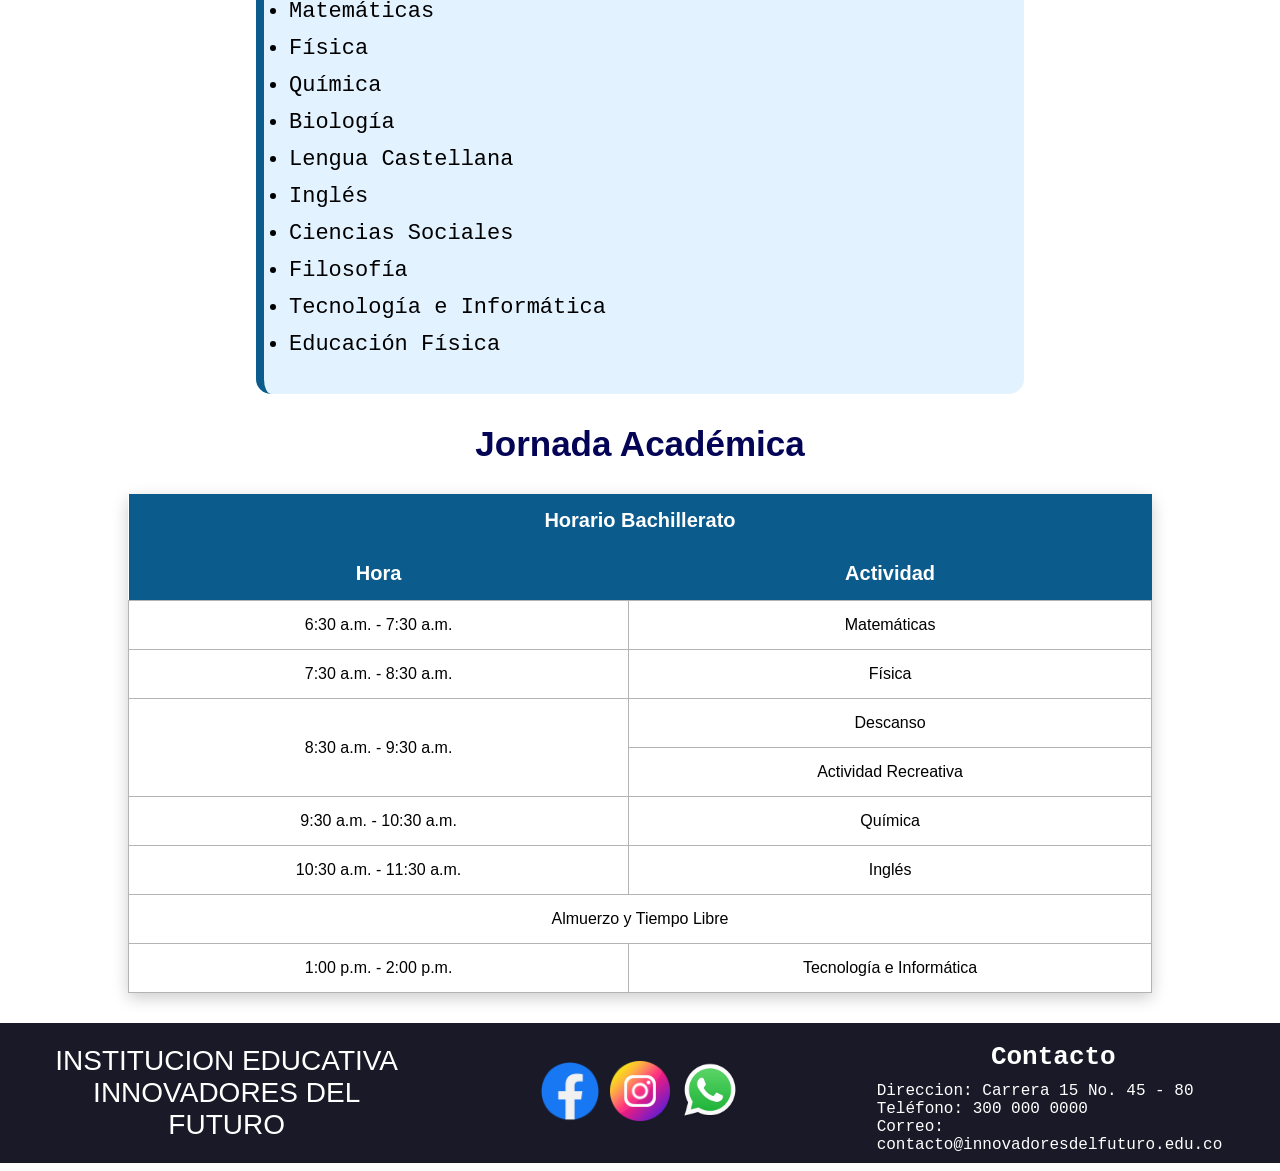
<file: programa_academico_bachillerato.html>
<!DOCTYPE html>
<html lang="es">

<head>
    <meta charset="UTF-8">
    <meta name="viewport" content="width=device-width, initial-scale=1.0">
    <title>Programa Académico</title>
    <link rel="stylesheet" href="css/estilosgnrls.css">
    <link rel="icon" type="image/x-icon" href="img/icono.png">

</head>

<body>
    <header>
        <img src="img/logoie.png" alt="Logo de la Institución Educativa" class="logo">
        <h1 class="nombreie">Institución Educativa Innovadores del Futuro</h1>
    </header>

    <nav>
        <ul class="menu" id="menu">
            <li><a href="index2.html">Inicio</a></li>
            <li class="submenu"><a href="nosotros.html">Nosotros &#9662;</a>
                <ul class="submenu-items">
                    <li><a href="nosotros.html#historia">Historia</a></li>
                    <li><a href="nosotros.html#mision">Misión</a></li>
                    <li><a href="nosotros.html#vision">Visión</a></li>
                    <li><a href="nosotros.html#instalaciones">Instalaciones</a></li>
                </ul>
            </li>

            <li class="submenu"><a href="programa_academico.html">Programas Académicos &#9662;</a>
                <ul class="submenu-items">
                    <li><a href="programa_academico_preescolar.html">Preescolar</a></li>
                    <li><a href="programa_academico_primaria.html">Primaria</a></li>
                    <li><a href="programa_academico_bachillerato.html">Bachillerato</a></li>
                </ul>
            </li>

            <li><a href="servicios.html">Servicios</a></li>

            <li><a href="noticias.html">Noticias</a></li>

            <li><a href="contactos.html">Contacto</a></li>
        </ul>
    </nav>
    <section class="info_preescolar">
        <div class="portada_preescolar">
            <h2>BACHILLERATO</h2>
            <h3>Formamos líderes para transformar el mundo.</h3>
            <p>Preparamos estudiantes capaces de afrontar los desafíos académicos, profesionales y sociales del futuro.
            </p>
        </div>
        <img src="img/bachillerato.png" alt="imagen de bachillerato">
    </section>

    <div class="definicion_preescolar">
        <h2>¿QUÉ ES BACHILLERATO?</h2>
        <p>
            El Bachillerato brinda una formación integral enfocada en el pensamiento crítico,
            la investigación, la innovación y la preparación para la educación superior,
            fortaleciendo competencias académicas, tecnológicas y sociales.
        </p>
    </div>

    <div class="galeria_preescolar">

        <figure>
            <img src="img/bachilleratog1.png" alt="imagen de ciencias naturales">
            <figcaption>CIENCIAS NATURALES</figcaption>
        </figure>

        <figure>
            <img src="img/bachilleratog2.png" alt="imagen de tecnología e innovación">
            <figcaption>TECNOLOGÍA E INNOVACIÓN</figcaption>
        </figure>

        <figure>
            <img src="img/bachilleratog3.png" alt="imagen de humanidades">
            <figcaption>HUMANIDADES</figcaption>
        </figure>

    </div>
    <section class="asignaturas_bachillerato">
        <h2>Asignaturas de Bachillerato</h2>

        <ul>
            <li>Matemáticas</li>
            <li>Física</li>
            <li>Química</li>
            <li>Biología</li>
            <li>Lengua Castellana</li>
            <li>Inglés</li>
            <li>Ciencias Sociales</li>
            <li>Filosofía</li>
            <li>Tecnología e Informática</li>
            <li>Educación Física</li>
        </ul>
    </section>

    <section class="horario_bachillerato">
        <h2>Jornada Académica</h2>

        <table>

            <tr>
                <th colspan="2">Horario Bachillerato</th>
            </tr>

            <tr>
                <th>Hora</th>
                <th>Actividad</th>
            </tr>

            <tr>
                <td>6:30 a.m. - 7:30 a.m.</td>
                <td>Matemáticas</td>
            </tr>

            <tr>
                <td>7:30 a.m. - 8:30 a.m.</td>
                <td>Física</td>
            </tr>

            <tr>
                <td rowspan="2">8:30 a.m. - 9:30 a.m.</td>
                <td>Descanso</td>
            </tr>

            <tr>
                <td>Actividad Recreativa</td>
            </tr>

            <tr>
                <td>9:30 a.m. - 10:30 a.m.</td>
                <td>Química</td>
            </tr>

            <tr>
                <td>10:30 a.m. - 11:30 a.m.</td>
                <td>Inglés</td>
            </tr>

            <tr>
                <td colspan="2">Almuerzo y Tiempo Libre</td>
            </tr>

            <tr>
                <td>1:00 p.m. - 2:00 p.m.</td>
                <td>Tecnología e Informática</td>
            </tr>

        </table>
    </section>

    <footer>
        <div class="footer">
            <div class="footer_nombre">
                <p>INSTITUCION EDUCATIVA INNOVADORES DEL FUTURO</p>
            </div>

            <div class="footer_redes">
                <a href="https://www.facebook.com" target="_blank"><img src="img/iconofacebook.png" alt="Facebook"
                        class="icono-red"></a>
                <a href="https://www.instagram.com" target="_blank"><img src="img/iconoinstagram.png" alt="Instagram"
                        class="icono-red"></a>
                <a href="https://www.whatsapp.com" target="_blank"><img src="img/iconowhatsapp.png" alt="Twitter"
                        class="icono-red"></a>
            </div>

            <div class="footer_contacto">
                <h3>Contacto</h3>
                <ul>
                    <li> Direccion: Carrera 15 No. 45 - 80</li>
                    <li> Teléfono: 300 000 0000</li>
                    <li> Correo: contacto@innovadoresdelfuturo.edu.co</li>
                </ul>
            </div>
        </div>
    </footer>
</body>

</html>
</file>
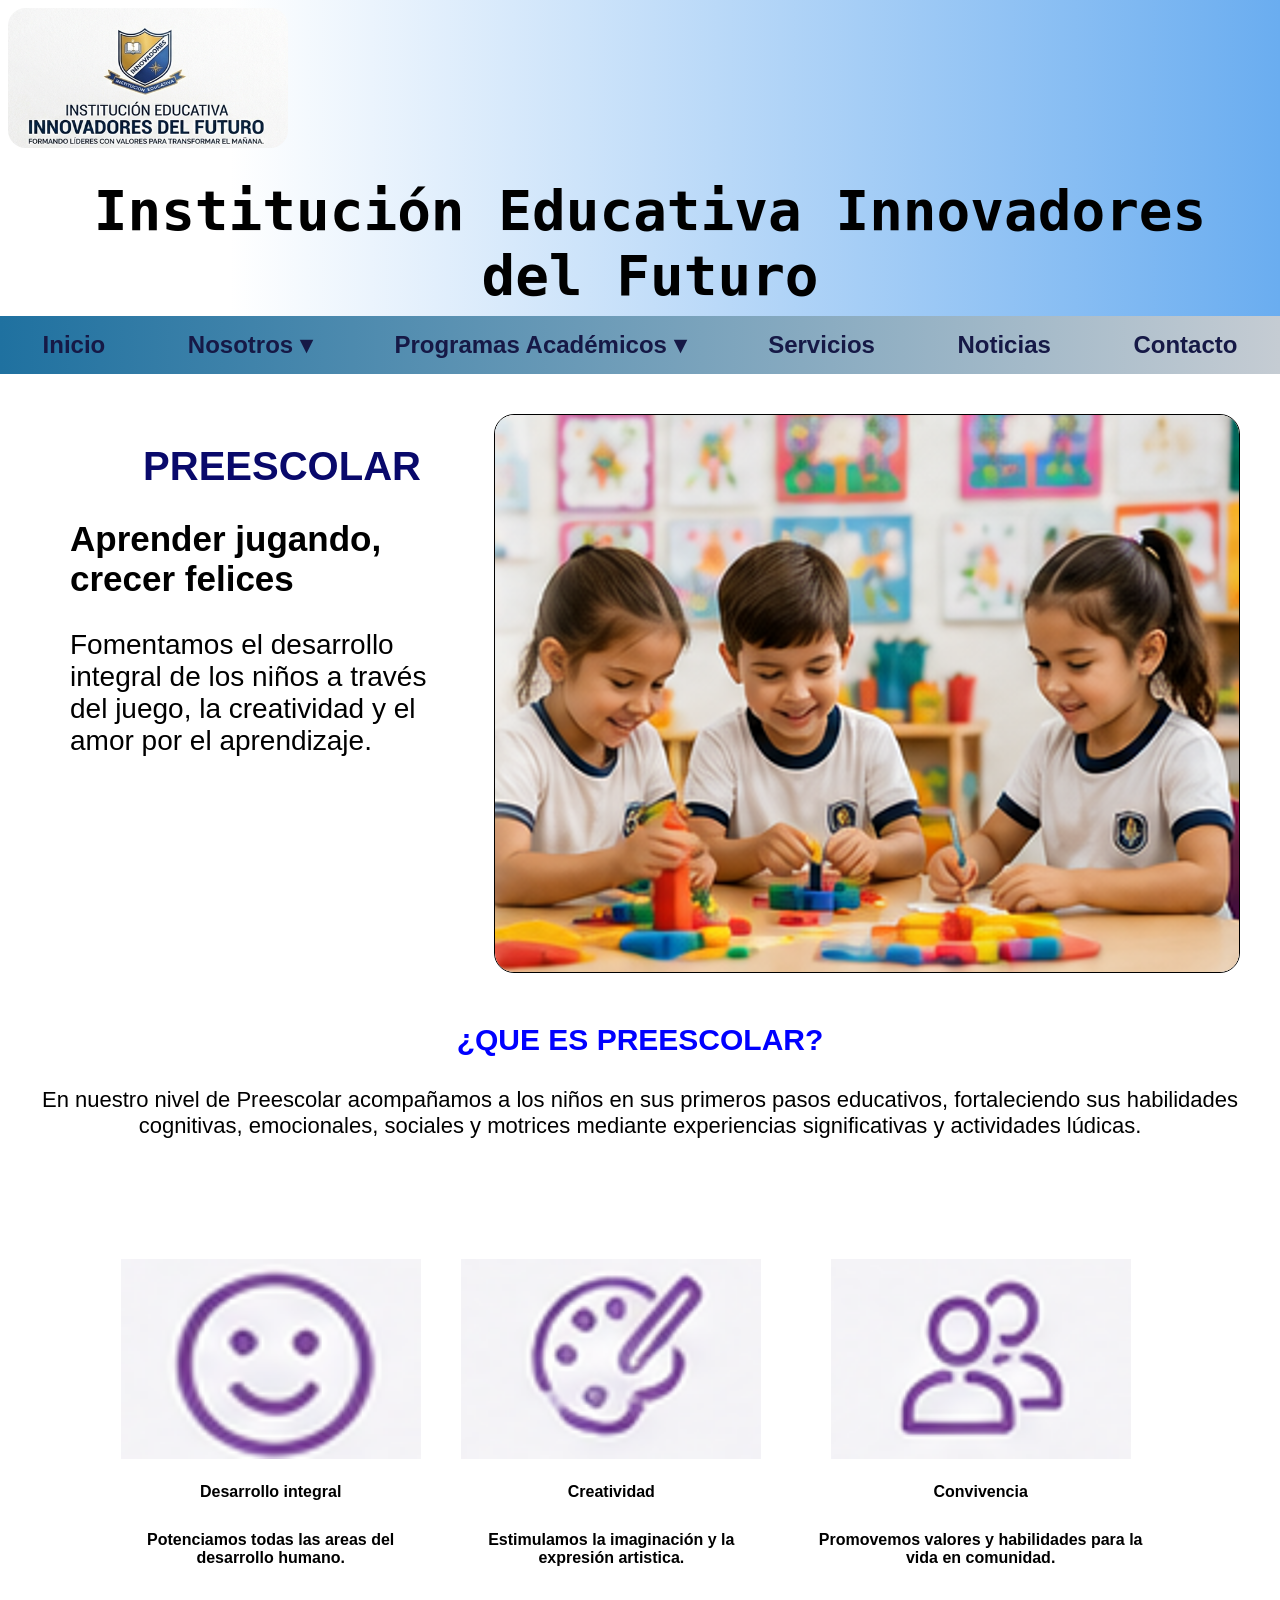
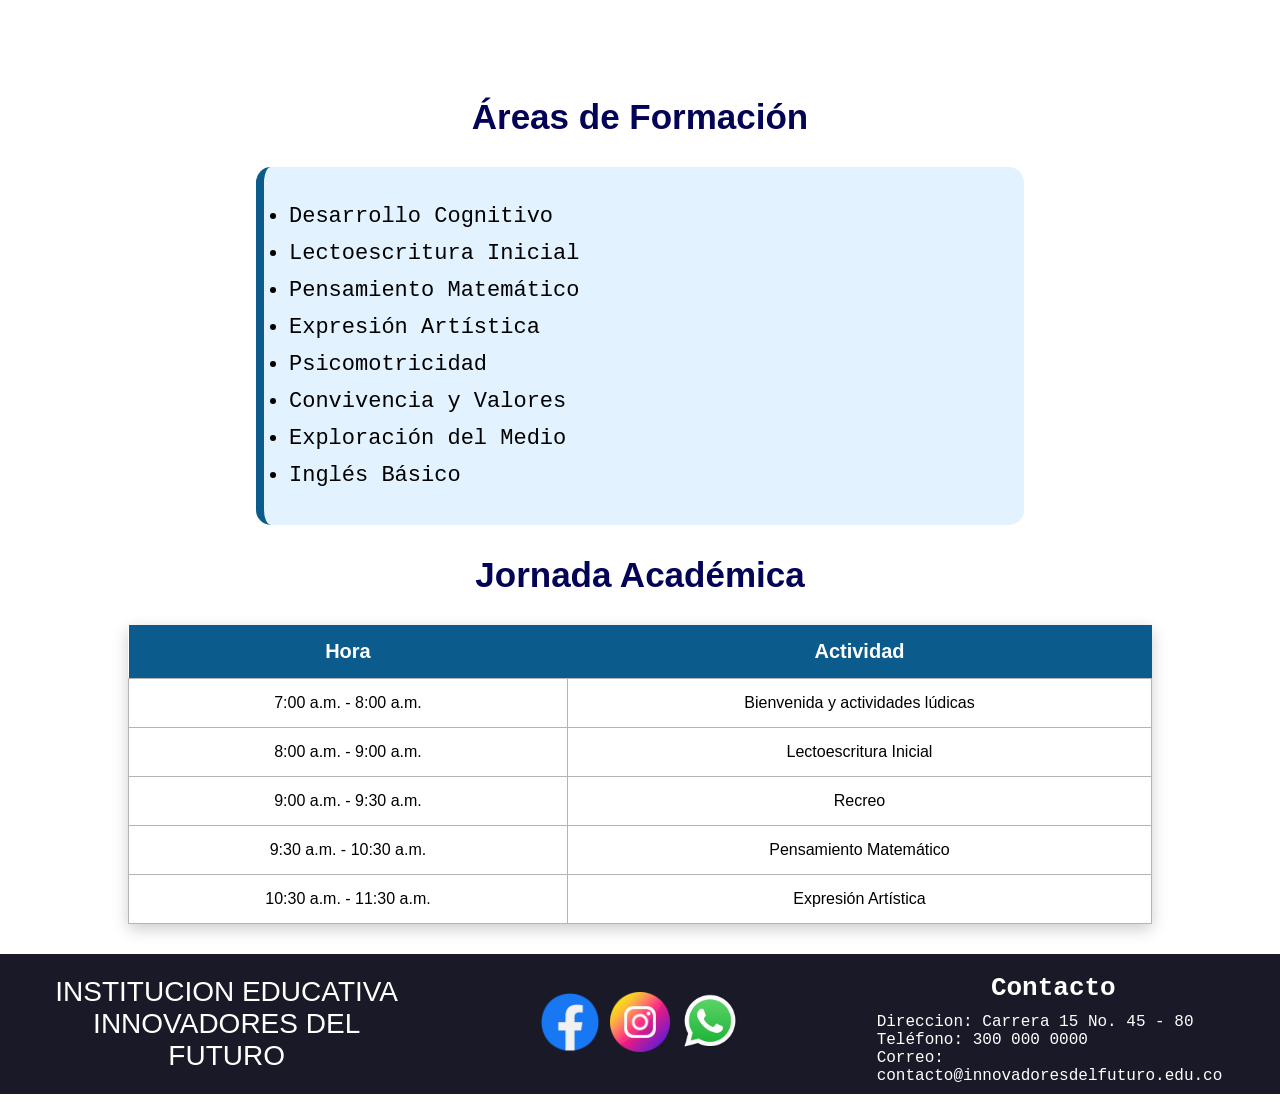
<file: programa_academico_preescolar.html>
<!DOCTYPE html>
<html lang="es">

<head>
    <meta charset="UTF-8">
    <meta name="viewport" content="width=device-width, initial-scale=1.0">
    <title>Programa Académico - Preescolar</title>
    <link rel="stylesheet" href="css/estilosgnrls.css">
    <link rel="icon" type="image/x-icon" href="img/icono.png">

</head>

<body>
    <header>
        <img src="img/logoie.png" alt="Logo de la Institución Educativa" class="logo">
        <h1 class="nombreie">Institución Educativa Innovadores del Futuro</h1>
    </header>

    <nav>
        <ul class="menu" id="menu">
            <li><a href="#menu">Inicio</a></li>
            <li class="submenu"><a href="nosotros.html">Nosotros &#9662;</a>
                <ul class="submenu-items">
                    <li><a href="nosotros.html#historia">Historia</a></li>
                    <li><a href="nosotros.html#mision">Misión</a></li>
                    <li><a href="nosotros.html#vision">Visión</a></li>
                    <li><a href="nosotros.html#instalaciones">Instalaciones</a></li>
                </ul>
            </li>

            <li class="submenu"><a href="programa_academico.html">Programas Académicos &#9662;</a>
                <ul class="submenu-items">
                    <li><a href="programa_academico_preescolar.html">Preescolar</a></li>
                    <li><a href="programa_academico_primaria.html">Primaria</a></li>
                    <li><a href="programa_academico_bachillerato.html">Bachillerato</a></li>
                </ul>
            </li>

            <li><a href="servicios.html">Servicios</a></li>

            <li><a href="noticias.html">Noticias</a></li>

            <li><a href="contactos.html">Contacto</a></li>
        </ul>
    </nav>
    <section class="info_preescolar">
        <div class="portada_preescolar">
            <h2>PREESCOLAR</h2>
            <h3>Aprender jugando, crecer felices</h3>
            <p>Fomentamos el desarrollo integral de los niños a través del juego, la creatividad y el amor por el
                aprendizaje.</p>
        </div>
        <img src="img/preescolar1.png" alt="imagen de primaria">
    </section>
    <div class="definicion_preescolar">
        <h2>¿QUE ES PREESCOLAR?</h2>
        <p>En nuestro nivel de Preescolar acompañamos a los niños en sus primeros pasos educativos, fortaleciendo
            sus habilidades cognitivas, emocionales, sociales y motrices mediante experiencias significativas y
            actividades lúdicas.</p>
    </div>
    <div class="galeria_preescolar">
        <figure><img src="img/desarrollo_integral.png" alt="imagen de desarollo integral">
            <figcaption> Desarrollo integral</figcaption>
            <p>Potenciamos todas las areas del desarrollo humano.</p>
        </figure>
        <figure><img src="img/creatividad.png" alt="imagen de creatividad">
            <figcaption>Creatividad</figcaption>
            <p>Estimulamos la imaginación y la expresión artistica.</p>
        </figure>
        <figure><img src="img/convivencia.png" alt="imagen de convivencia">
            <figcaption>Convivencia</figcaption>
            <p>Promovemos valores y habilidades para la vida en comunidad.</p>
        </figure>
    </div>
    <section class="asignaturas_preescolar">
        <h2>Áreas de Formación</h2>

        <ul>
            <li>Desarrollo Cognitivo</li>
            <li>Lectoescritura Inicial</li>
            <li>Pensamiento Matemático</li>
            <li>Expresión Artística</li>
            <li>Psicomotricidad</li>
            <li>Convivencia y Valores</li>
            <li>Exploración del Medio</li>
            <li>Inglés Básico</li>
        </ul>
    </section>

    <section class="horario_preescolar">
        <h2>Jornada Académica</h2>

        <table>
            <tr>
                <th>Hora</th>
                <th>Actividad</th>
            </tr>

            <tr>
                <td>7:00 a.m. - 8:00 a.m.</td>
                <td>Bienvenida y actividades lúdicas</td>
            </tr>

            <tr>
                <td>8:00 a.m. - 9:00 a.m.</td>
                <td>Lectoescritura Inicial</td>
            </tr>

            <tr>
                <td>9:00 a.m. - 9:30 a.m.</td>
                <td>Recreo</td>
            </tr>

            <tr>
                <td>9:30 a.m. - 10:30 a.m.</td>
                <td>Pensamiento Matemático</td>
            </tr>

            <tr>
                <td>10:30 a.m. - 11:30 a.m.</td>
                <td>Expresión Artística</td>
            </tr>
        </table>
    </section>
    <footer>
        <div class="footer">
            <div class="footer_nombre">
                <p>INSTITUCION EDUCATIVA INNOVADORES DEL FUTURO</p>
            </div>

            <div class="footer_redes">
                <a href="https://www.facebook.com" target="_blank"><img src="img/iconofacebook.png" alt="Facebook"
                        class="icono-red"></a>
                <a href="https://www.instagram.com" target="_blank"><img src="img/iconoinstagram.png" alt="Instagram"
                        class="icono-red"></a>
                <a href="https://www.whatsapp.com" target="_blank"><img src="img/iconowhatsapp.png" alt="Twitter"
                        class="icono-red"></a>
            </div>

            <div class="footer_contacto">
                <h3>Contacto</h3>
                <ul>
                    <li> Direccion: Carrera 15 No. 45 - 80</li>
                    <li> Teléfono: 300 000 0000</li>
                    <li> Correo: contacto@innovadoresdelfuturo.edu.co</li>
                </ul>
            </div>
        </div>
    </footer>
</body>

</html>
</file>
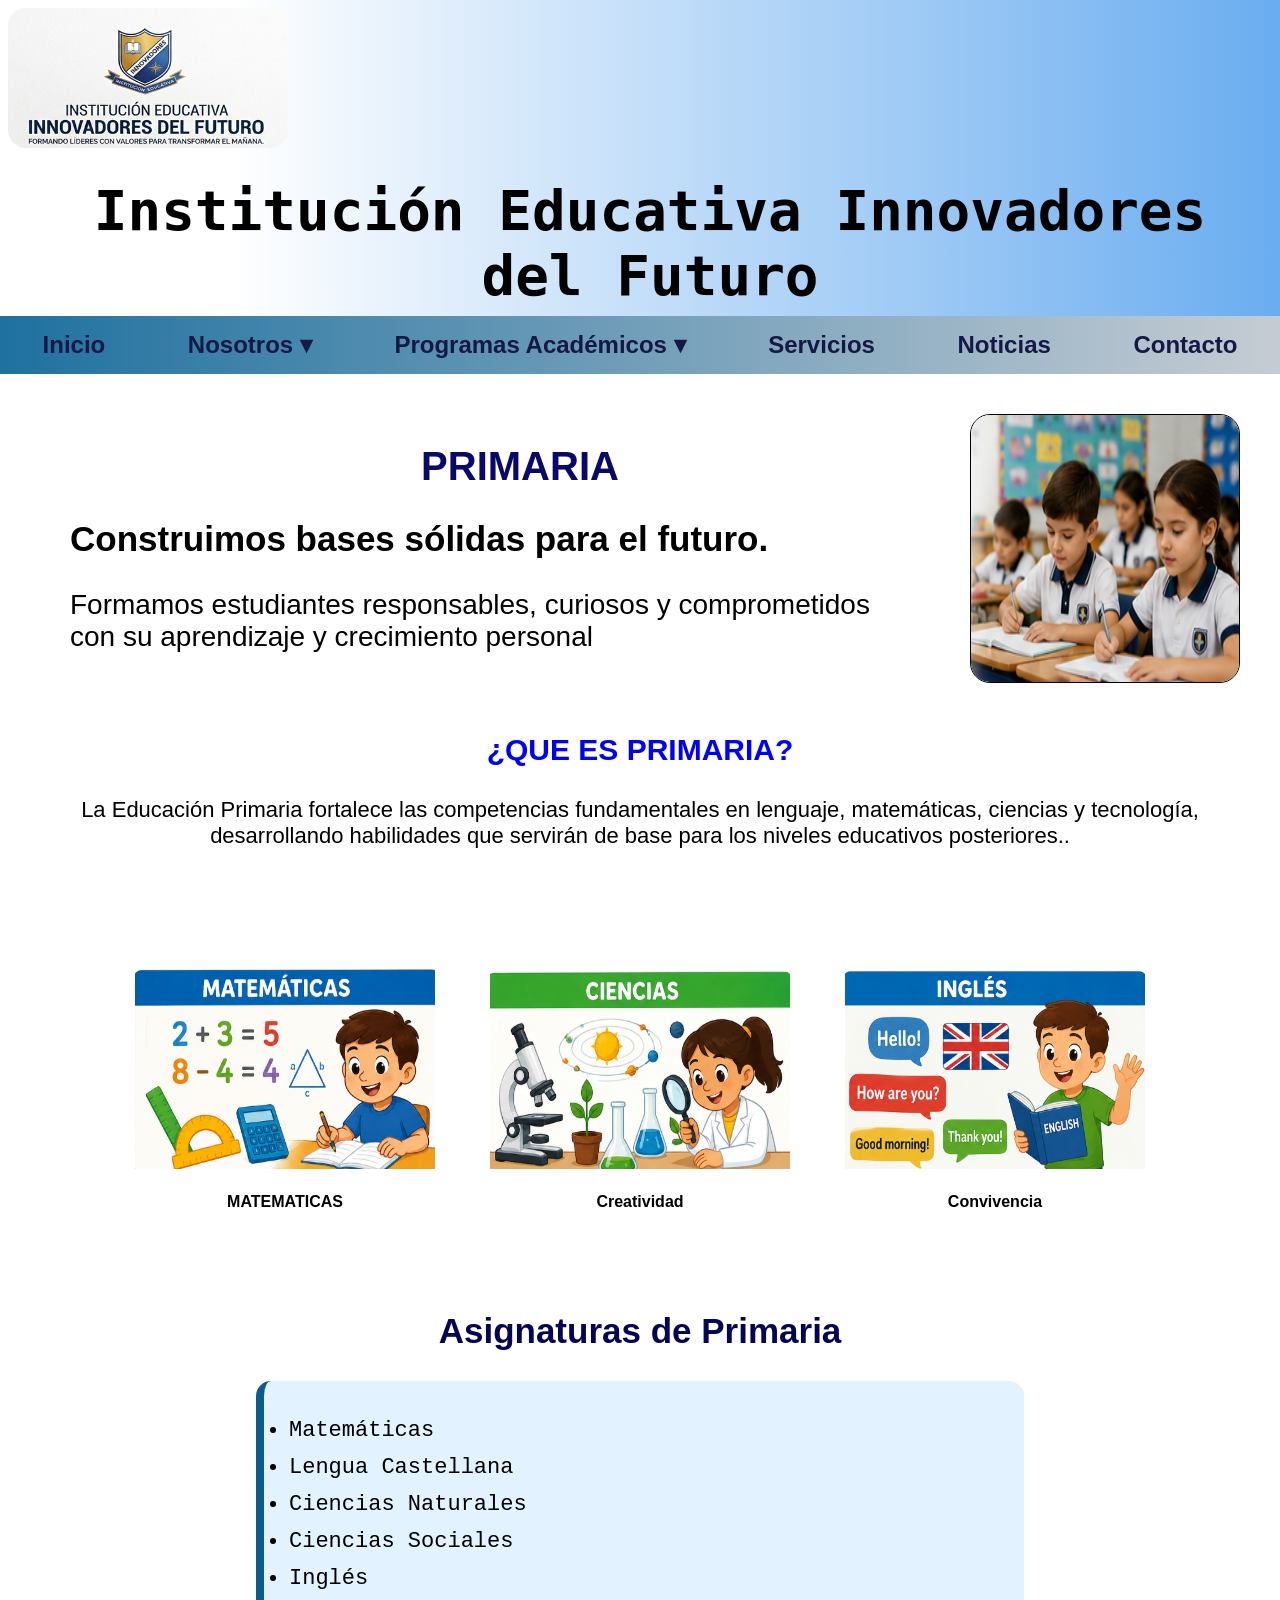
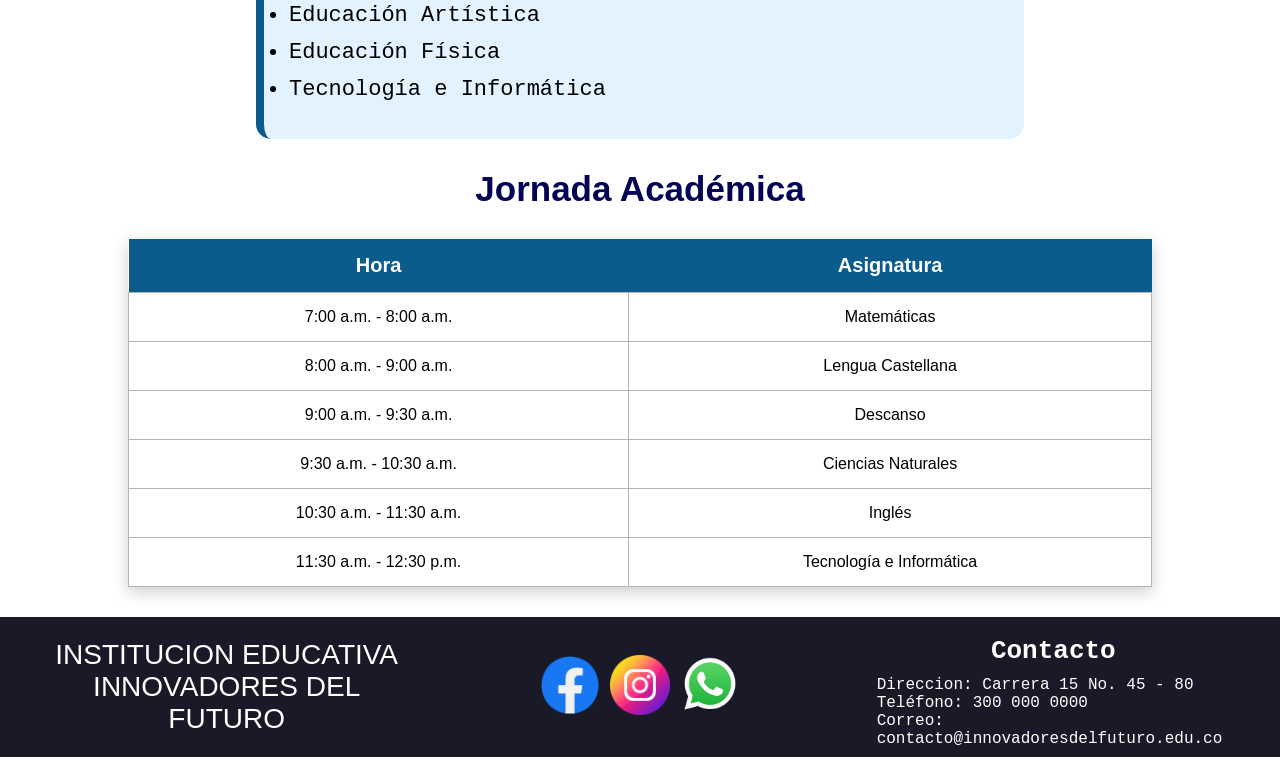
<file: programa_academico_primaria.html>
<!DOCTYPE html>
<html lang="es">

<head>
    <meta charset="UTF-8">
    <meta name="viewport" content="width=device-width, initial-scale=1.0">
    <title>Programa Académico - Primaria</title>
    <link rel="stylesheet" href="css/estilosgnrls.css">
    <link rel="icon" type="image/x-icon" href="img/icono.png">

</head>

<body>
    <header>
        <img src="img/logoie.png" alt="Logo de la Institución Educativa" class="logo">
        <h1 class="nombreie">Institución Educativa Innovadores del Futuro</h1>
    </header>

    <nav>
        <ul class="menu" id="menu">
            <li><a href="#menu">Inicio</a></li>
            <li class="submenu"><a href="nosotros.html">Nosotros &#9662;</a>
                <ul class="submenu-items">
                    <li><a href="nosotros.html#historia">Historia</a></li>
                    <li><a href="nosotros.html#mision">Misión</a></li>
                    <li><a href="nosotros.html#vision">Visión</a></li>
                    <li><a href="nosotros.html#instalaciones">Instalaciones</a></li>
                </ul>
            </li>

            <li class="submenu"><a href="programa_academico.html">Programas Académicos &#9662;</a>
                <ul class="submenu-items">
                    <li><a href="programa_academico_preescolar.html">Preescolar</a></li>
                    <li><a href="programa_academico_primaria.html">Primaria</a></li>
                    <li><a href="programa_academico_bachillerato.html">Bachillerato</a></li>
                </ul>
            </li>

            <li><a href="servicios.html">Servicios</a></li>

            <li><a href="noticias.html">Noticias</a></li>

            <li><a href="contactos.html">Contacto</a></li>
        </ul>
    </nav>
    <section class="info_preescolar">
        <div class="portada_preescolar">
            <h2>PRIMARIA</h2>
            <h3>Construimos bases sólidas para el futuro.</h3>
            <p>Formamos estudiantes responsables, curiosos y comprometidos con su aprendizaje y crecimiento personal</p>
        </div>
        <img src="img/primaria1.png" alt="imagen de primaria">
    </section>
    <div class="definicion_preescolar">
        <h2>¿QUE ES PRIMARIA?</h2>
        <p>La Educación Primaria fortalece las competencias fundamentales en lenguaje, matemáticas, ciencias y
            tecnología, desarrollando habilidades que servirán de base para los niveles educativos posteriores..</p>
    </div>
    <div class="galeria_preescolar">
        <figure><img src="img/primariag1.png" alt="imagen de desarollo integral">
            <figcaption> MATEMATICAS</figcaption>
        </figure>
        <figure><img src="img/primariag2.png" alt="imagen de creatividad">
            <figcaption>Creatividad</figcaption>
        </figure>
        <figure><img src="img/primariag3.png" alt="imagen de convivencia">
            <figcaption>Convivencia</figcaption>
        </figure>
    </div>
    <section class="asignaturas_primaria">
        <h2>Asignaturas de Primaria</h2>

        <ul>
            <li>Matemáticas</li>
            <li>Lengua Castellana</li>
            <li>Ciencias Naturales</li>
            <li>Ciencias Sociales</li>
            <li>Inglés</li>
            <li>Educación Artística</li>
            <li>Educación Física</li>
            <li>Tecnología e Informática</li>
        </ul>
    </section>

    <section class="horario_primaria">
        <h2>Jornada Académica</h2>

        <table>
            <tr>
                <th>Hora</th>
                <th>Asignatura</th>
            </tr>

            <tr>
                <td>7:00 a.m. - 8:00 a.m.</td>
                <td>Matemáticas</td>
            </tr>

            <tr>
                <td>8:00 a.m. - 9:00 a.m.</td>
                <td>Lengua Castellana</td>
            </tr>

            <tr>
                <td>9:00 a.m. - 9:30 a.m.</td>
                <td>Descanso</td>
            </tr>

            <tr>
                <td>9:30 a.m. - 10:30 a.m.</td>
                <td>Ciencias Naturales</td>
            </tr>

            <tr>
                <td>10:30 a.m. - 11:30 a.m.</td>
                <td>Inglés</td>
            </tr>

            <tr>
                <td>11:30 a.m. - 12:30 p.m.</td>
                <td>Tecnología e Informática</td>
            </tr>
        </table>
    </section>


    <footer>
        <div class="footer">
            <div class="footer_nombre">
                <p>INSTITUCION EDUCATIVA INNOVADORES DEL FUTURO</p>
            </div>

            <div class="footer_redes">
                <a href="https://www.facebook.com" target="_blank"><img src="img/iconofacebook.png" alt="Facebook"
                        class="icono-red"></a>
                <a href="https://www.instagram.com" target="_blank"><img src="img/iconoinstagram.png" alt="Instagram"
                        class="icono-red"></a>
                <a href="https://www.whatsapp.com" target="_blank"><img src="img/iconowhatsapp.png" alt="Twitter"
                        class="icono-red"></a>
            </div>

            <div class="footer_contacto">
                <h3>Contacto</h3>
                <ul>
                    <li> Direccion: Carrera 15 No. 45 - 80</li>
                    <li> Teléfono: 300 000 0000</li>
                    <li> Correo: contacto@innovadoresdelfuturo.edu.co</li>
                </ul>
            </div>
        </div>
    </footer>
</body>

</html>
</file>
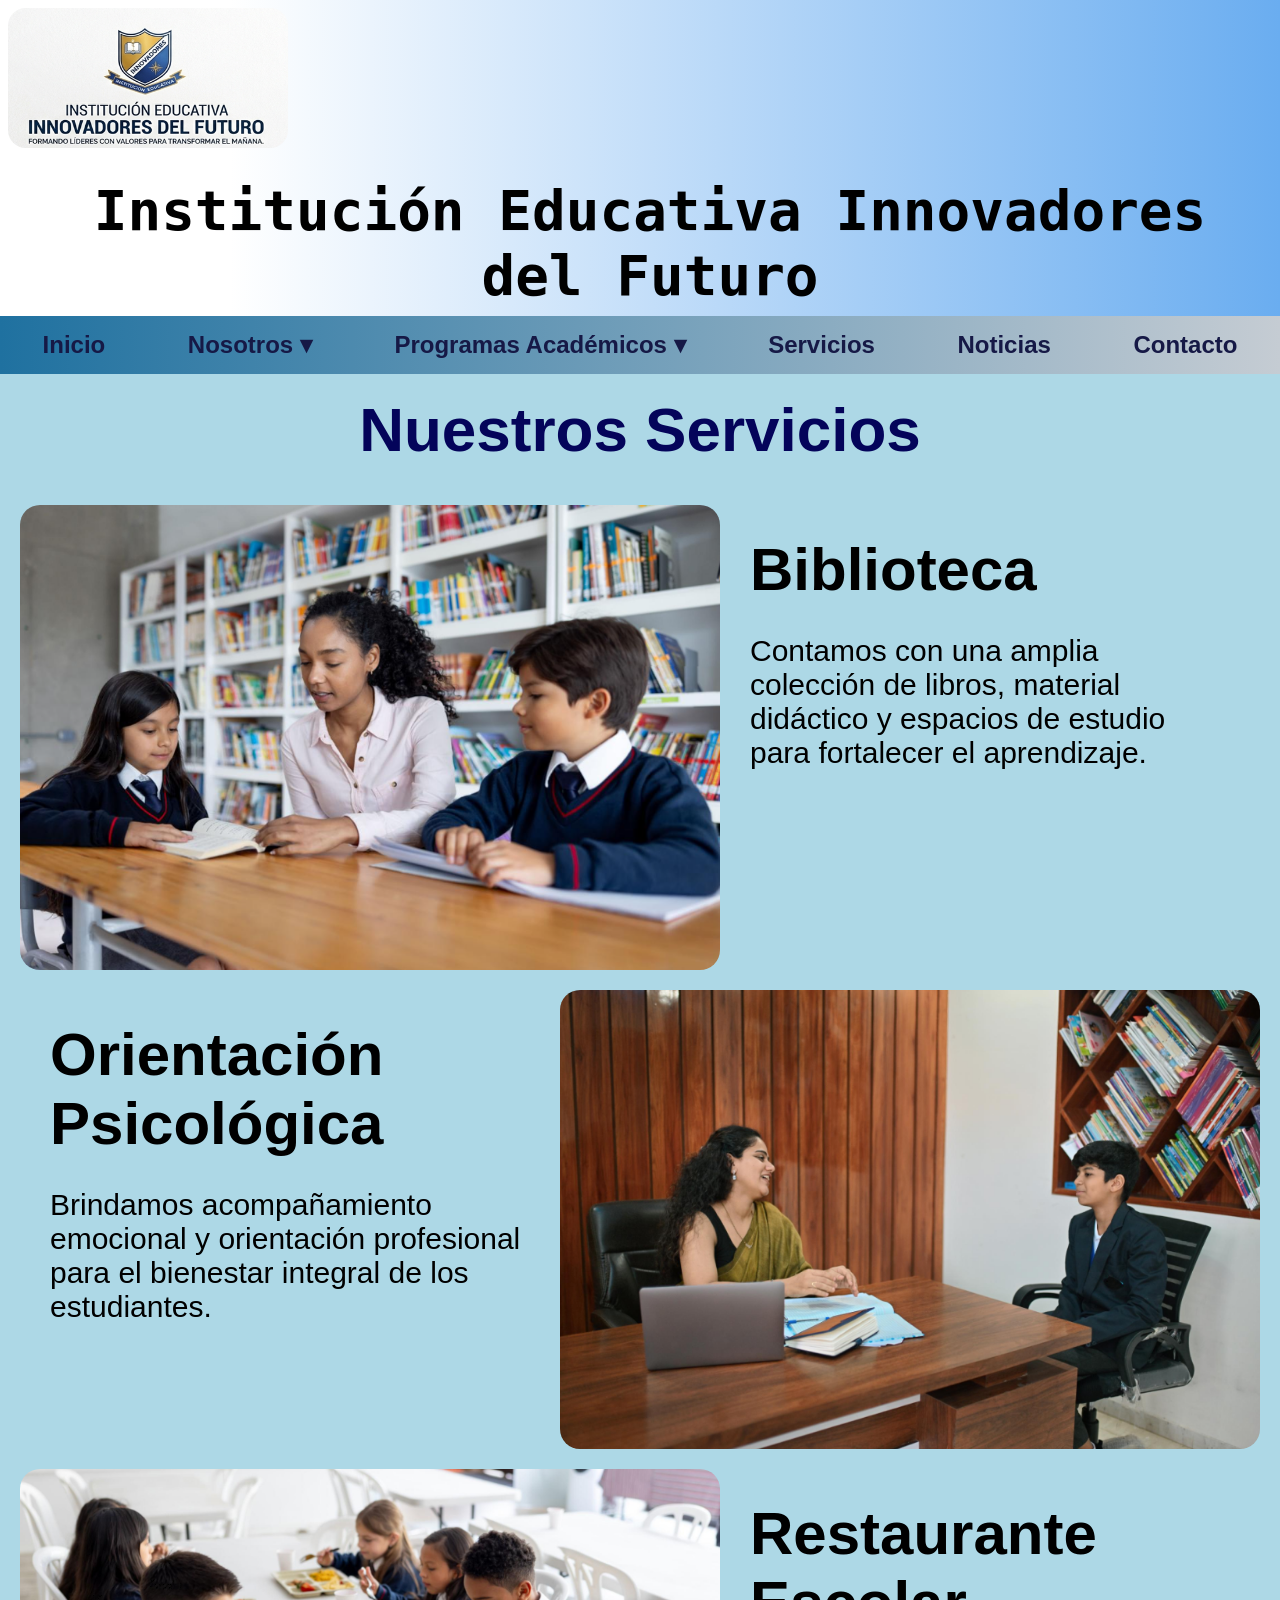
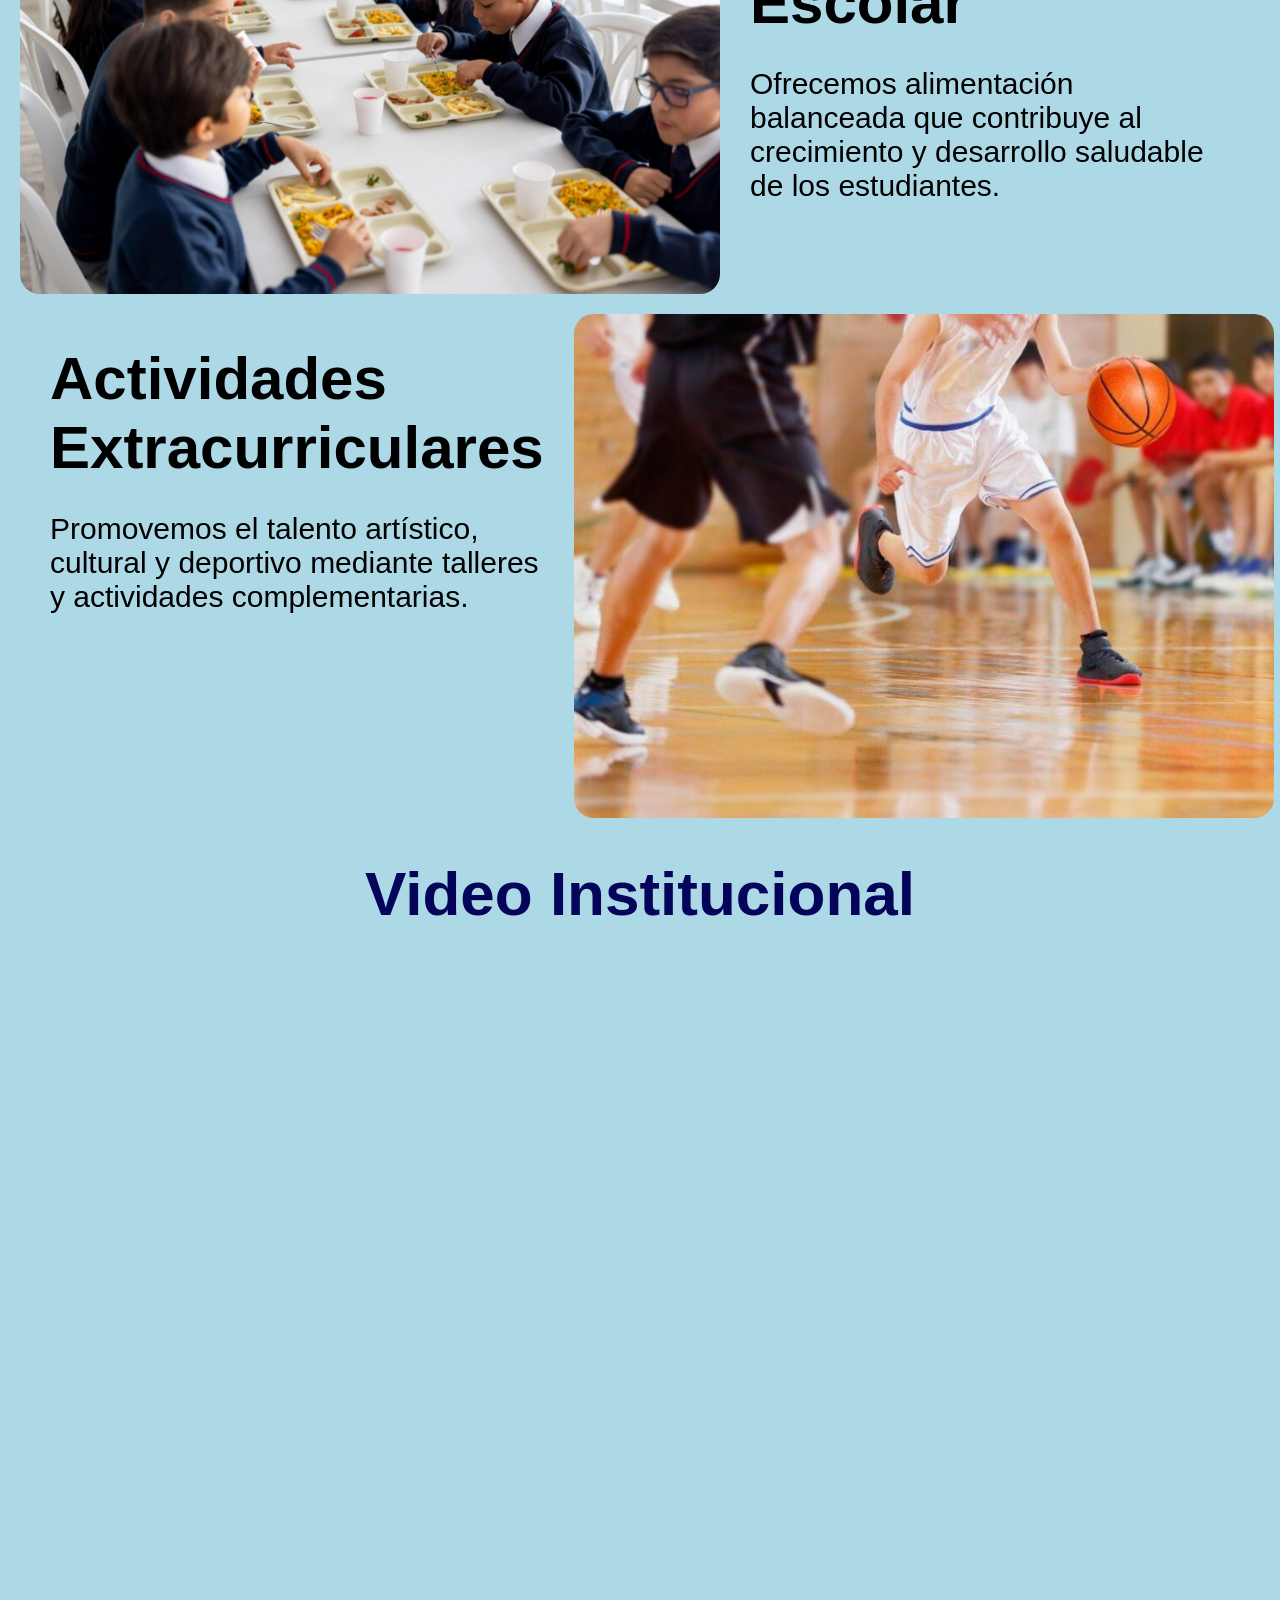
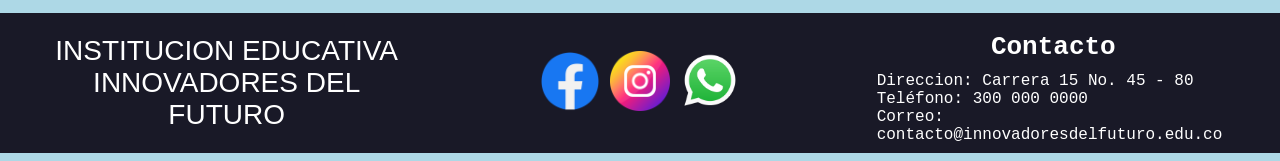
<file: servicios.html>
<!DOCTYPE html>
<html lang="es">

<head>
    <meta charset="UTF-8">
    <meta name="viewport" content="width=device-width, initial-scale=1.0">
    <title>Servicios</title>
    <link rel="stylesheet" href="css/estilosgnrls.css">
    <link rel="icon" type="image/x-icon" href="img/icono.png">

</head>

<body class="body_servicios">
    <header>
        <img src="img/logoie.png" alt="Logo de la Institución Educativa" class="logo">
        <h1 class="nombreie">Institución Educativa Innovadores del Futuro</h1>
    </header>

    <nav>
        <ul class="menu" id="menu">
            <li><a href="index2.html">Inicio</a></li>
            <li class="submenu"><a href="nosotros.html">Nosotros &#9662;</a>
                <ul class="submenu-items">
                    <li><a href="nosotros.html#historia">Historia</a></li>
                    <li><a href="nosotros.html#mision">Misión</a></li>
                    <li><a href="nosotros.html#vision">Visión</a></li>
                    <li><a href="nosotros.html#instalaciones">Instalaciones</a></li>
                </ul>
            </li>

            <li class="submenu"><a href="programa_academico.html">Programas Académicos &#9662;</a>
                <ul class="submenu-items">
                    <li><a href="programa_academico_preescolar.html">Preescolar</a></li>
                    <li><a href="programa_academico_primaria.html">Primaria</a></li>
                    <li><a href="programa_academico_bachillerato.html">Bachillerato</a></li>
                </ul>
            </li>

            <li><a href="servicios.html">Servicios</a></li>

            <li><a href="noticias.html">Noticias</a></li>

            <li><a href="contactos.html">Contacto</a></li>
        </ul>
    </nav>
    <section class="servicios">

        <h2>Nuestros Servicios</h2>

        <div class="contenedor_servicios">

            <article class="tarjeta_servicio">
                <img src="img/biblioteca.png" alt="Biblioteca">
                <div>
                    <h3>Biblioteca</h3>
                    <p>Contamos con una amplia colección de libros, material didáctico y espacios de estudio para
                        fortalecer
                        el aprendizaje.</p>
                </div>
            </article>

            <article class="tarjeta_servicio">
                <div>
                    <h3>Orientación Psicológica</h3>
                    <p>Brindamos acompañamiento emocional y orientación profesional para el bienestar integral de los
                        estudiantes.</p>
                </div>
                <img src="img/psicologia.png" alt="Psicología">

            </article>

            <article class="tarjeta_servicio">
                <img src="img/restaurante.png" alt="Restaurante Escolar">
                <div>
                    <h3>Restaurante Escolar</h3>
                    <p>Ofrecemos alimentación balanceada que contribuye al crecimiento y desarrollo saludable de los
                        estudiantes.</p>
                </div>
            </article>

            <article class="tarjeta_servicio">
                <div>
                    <h3>Actividades Extracurriculares</h3>
                    <p>Promovemos el talento artístico, cultural y deportivo mediante talleres y actividades
                        complementarias.</p>
                </div>
                <img src="img/deportes.png" alt="Actividades Extracurriculares">
            </article>

        </div>
        <section class="video_institucional">
            <h2>Video Institucional</h2>

            <iframe class="video" width="560" height="315"
                src="https://www.youtube.com/embed/_h93U8jqq4E?si=GyrDsrE9NBX6BdNT" title="YouTube video player"
                frameborder="0"
                allow="accelerometer; autoplay; clipboard-write; encrypted-media; gyroscope; picture-in-picture; web-share"
                referrerpolicy="strict-origin-when-cross-origin" allowfullscreen></iframe>

        </section>
    </section>


    <footer>
        <div class="footer">
            <div class="footer_nombre">
                <p>INSTITUCION EDUCATIVA INNOVADORES DEL FUTURO</p>
            </div>

            <div class="footer_redes">
                <a href="https://www.facebook.com" target="_blank"><img src="img/iconofacebook.png" alt="Facebook"
                        class="icono-red"></a>
                <a href="https://www.instagram.com" target="_blank"><img src="img/iconoinstagram.png" alt="Instagram"
                        class="icono-red"></a>
                <a href="https://www.whatsapp.com" target="_blank"><img src="img/iconowhatsapp.png" alt="Twitter"
                        class="icono-red"></a>
            </div>

            <div class="footer_contacto">
                <h3>Contacto</h3>
                <ul>
                    <li> Direccion: Carrera 15 No. 45 - 80</li>
                    <li> Teléfono: 300 000 0000</li>
                    <li> Correo: contacto@innovadoresdelfuturo.edu.co</li>
                </ul>
            </div>
        </div>
    </footer>

</body>

</html>
</file>
<file: css/estilosgnrls.css>
/*reset basico*/
* {
    margin: 0;
    padding: 0;
    box-sizing: border-box;
}

.separador {
    margin: 0;
    border: none;
    height: 0;
}

body {
    font-family: Arial, sans-serif;
    background: white;
    margin: 0;
    padding: 0;
}

/*barra navegacion nav*/
nav {
    background: linear-gradient(to right, rgb(31, 113, 160), rgb(197, 204, 211));
    font-size: 24px;
    font-weight: bold;
    position: sticky;
    top: 0;

}

/*estilos para el menú principal*/
.menu {
    list-style: none;
    /*quitar viñetas de la lista*/
    display: flex;
    gap: 20px;
    justify-content: space-evenly;
}

/*estilos para los enlaces del menú principal*/
.menu a {
    display: block;
    color: rgb(22, 25, 70);
    text-decoration: none;
    padding: 15px 20px;
}

/*estilos para el hover de los enlaces del menú principal*/
.menu a:hover {
    background-color: rgb(23, 112, 230);
    color: rgb(255, 255, 255);
    border-radius: 5px;
    border: 3px solid rgb(0, 0, 0);
}

/*submenu desplegable*/
.menu li {
    position: relative;
}

/*estilos para el submenu*/
.submenu-items {
    display: none;
    position: absolute;
    top: 100%;
    left: 0;
    background: linear-gradient(to bottom, rgb(29, 100, 207), rgb(21, 55, 207));
    list-style: none;
    min-width: 210px;
}

/*mostrar el submenu al hacer hover en el elemento padre*/
li.submenu:hover .submenu-items {
    display: block;
}

/*estilos para los enlaces del submenu*/
ul.submenu-items a {
    padding: 12px 10px;

}

/*estilos para el hover de los enlaces del submenu*/
ul.submenu-items a:hover {
    background-color: rgb(5, 25, 104);

}

.seccion_principal {
    margin: 0px;

}

/*estilos para la sección de la primer galeria*/
.galeria1 {
    display: flex;
    gap: 15px;
    text-align: center;
    margin-bottom: 40px;
    padding: 20px;
    padding-top: 60px;
    padding-bottom: 60px;
    justify-content: space-between;
    background: linear-gradient(to bottom, rgb(228, 226, 226), rgb(117, 223, 241));
}

.galeria1 img {
    width: 260px;
    height: 200px;
    border-radius: 18px;
}

.galeria1 figcaption {
    text-align: center;
    font-size: 20px;
    color: rgb(0, 0, 0);
    font-family: serif, serif;
    font-weight: bold;
}

/*estilos para el encabezado*/
header {
    width: 100%;
}

body {
    overflow-x: hidden;
}

header {

    flex-wrap: wrap;
    height: auto;
    min-height: 180px;
    align-items: center;

    display: flex;
    text-align: center;
    padding: 08px;
    font-size: 28px;
    background: linear-gradient(to right, rgb(255, 255, 255) 18%, rgb(106, 173, 240));
    color: rgb(0, 0, 0);
    font-family: 'monospace', monospace;
}

.nombreie {
    margin-top: 10px;
    margin-left: 20px;
}

/*estilos para el logo*/
.logo {
    width: 280px;
    height: 140px;
    margin-right: 20px;
    border-radius: 18px;
    margin-bottom: 20px;
}

/*bienvenida*/

.img_portada img {
    width: 600px;
    height: 450px;
    border-radius: 50px;
    box-shadow: 5px 5px 35px rgb(13, 123, 187);
}

.bienvenida h2 {
    flex: 1;
    font-size: 50px;
    color: rgba(0, 15, 80, 0.842);
    width: 500px;
    font-family: 'monospace', monospace;
    padding: 20px;
}

.bloque_bienvenida {
    display: flex;
    align-items: center;
    padding: 40px;
    margin-top: 0;
    gap: 40px;
    justify-content: space-between;
    background: linear-gradient(to right, rgb(106, 173, 240), rgb(255, 255, 255));
}

.bienvenida p {
    font-size: 20px;
    color: rgb(0, 0, 0);
    width: 500px;
    font-family: 'monospace', monospace;
    padding: 20px;
}

/*Noticia destacada*/
.noticia_destacada {
    display: flex;
    padding: 20px;
    align-items: center;
    font-family: monospace;
    background: linear-gradient(to bottom, white, rgb(41, 184, 209));
}

.titulo_feria {
    font-size: 40px;
    padding: 30px;
    text-align: justify;
    color: rgb(6, 6, 105);
}

.noticia_destacada time {
    font-weight: bold;
    margin: 30PX;
}

.noticia_destacada img {
    width: 400px;
    height: 300px;
    border-radius: 18px;
}

.noticia_destacada p {
    font-size: 24px;
}

/*seccion nosotros*/
.seccion_nosotros h2 {
    text-align: center;
    font-size: 60px;
    color: rgb(1, 6, 71);
    font-family: 'monospace', monospace;
    padding: 20px;
}

.seccion_nosotros {
    padding: 40px;
    background: linear-gradient(to top, rgb(255, 255, 255), rgb(97, 204, 236));

}

.info-texto {
    display: flex;
    gap: 20px;
    margin-bottom: 40px;
}

.bloque_info h3 {
    text-align: center;
    margin: 30px;
    font-size: 35px;
}

.bloque_info {
    background: rgb(255, 244, 244);
    font-family: 'monospace', monospace;
    padding: 20px;
    margin: 15px;
    border: 2px solid rgb(1, 51, 158);
    border-radius: 14px;
}

.bloque_info p {
    font-size: 30px;
    color: rgb(0, 0, 0);
    width: 70%;
}

.bloque_info img {
    align-content: center;
    width: 200px;
    height: 200px;
    border-radius: 18px;
    border: 0px solid rgb(0, 0, 255, 255);
    box-shadow: 5px 5px 35px rgb(13, 123, 187);
    margin: 40px;
}

/*instalaciones*/
.bloque_instalaciones {
    padding: 40px;
    background: transparent
}

.bloque_instalaciones h3 {
    text-align: center;
    font-size: 60px;
    color: rgb(1, 5, 56);
    font-family: 'monospace', monospace;
    padding: 20px;
}


/*galeria instalaciones*/

.galeria_instalaciones {
    display: grid;
    grid-template-columns: 1fr 1fr;
    gap: 40px;
    justify-items: center;
}

.galeria_instalaciones img {
    margin-top: 50px;
    width: 400px;
    height: 300px;
    border-radius: 14px;
    transition: transform 0.5s;
}

.galeria_instalaciones img:hover {
    transform: scale(1.3);
    box-shadow: 5px 20px 20px rgb(63, 178, 255);
    border-radius: 20px
}

/*footer*/
.footer {
    display: flex;
    font-family: 'Courier New', Courier, monospace;
    background-color: rgb(25, 25, 39);
    color: white;
    padding: 20px;
    align-items: center;
    height: 140px;

}

.footer_nombre {
    text-align: left;
    font-size: 28px;
    font-family: 'Franklin Gothic Medium', 'Arial Narrow', Arial, sans-serif;
}

.footer div {
    flex: 1;
    text-align: center;
}

.footer_redes img {
    width: 60px;
}

.footer_contacto h3 {
    font-size: 26px;
    margin: 10px;
}

.footer_contacto ul {
    text-align: left;
    list-style: none;
    padding: 0px 0px 0px 30px;

}

/*css para pantalla de programas academicos*/
.titulo_programas_academicos {
    margin: 3rem;
    text-align: center;
    font-size: 40px;
}

/*seccion programas academicos*/

.programas_academicos {
    display: flex;
    justify-content: center;
    gap: 20px;
}

.programas_academicos h1 {
    text-align: center;
}

.programas_academicos figure {
    border-radius: 18px;
    margin: 2rem;
    width: 500px;
    text-align: center;
    padding: 20px;
    background-color: rgb(179, 204, 199);
    font-family: Cambria, Cochin, Georgia, Times, 'Times New Roman', serif;
}

.programas_academicos img {
    width: 100%;
    height: auto;
    border-radius: 15px;
}

.programas_academicos h2 {
    margin: 20px;
}

.programas_academicos h3 {
    margin: 20px;
}

.programas_academicos p {
    margin: 20px;
    text-align: left;
}

/* tabla niveles educativos*/
.titulo_niveles_educativos {
    margin: 2rem;
    text-align: center;
    font-size: 40px;
}

.tabla_niveles {
    display: flex;
    margin: 20px;
    align-items: center;
    border: 2px solid rgb(0, 0, 0);
    background-color: rgb(134, 145, 154);

}

.tabla_niveles table {
    width: 100%;
    border-collapse: collapse;
}

.tabla_niveles th,
td {
    border: 2px solid rgb(0, 0, 0);
    padding: 15px;
    text-align: center;
}

.tabla_niveles th {
    background-color: rgb(11, 91, 140);
    color: bisque;
}

/*modificaciones pagina de programa academico preescolar*/

.info_preescolar {
    display: flex;
    gap: 30px;
    margin: 20px;
    padding: 20px;

}

.info_preescolar img {
    width: auto;
    height: auto;
    border-radius: 20px;
    border: 1px solid black;
}

.portada_preescolar h2,
h3,
p {
    margin: 30px;
}

.portada_preescolar h2 {
    width: 100%;
    text-align: center;
    font-size: 40px;
    font-family: 'Segoe UI', Tahoma, Geneva, Verdana, sans-serif;
    color: rgb(9, 9, 107);
}

.portada_preescolar h3 {
    font-size: 35px;
}

.portada_preescolar p {
    font-size: 28px;
}

.definicion_preescolar {
    text-align: center;

}

.definicion_preescolar h2 {
    color: blue;
    font-size: 30px;
    margin: 30px;
}

.definicion_preescolar p {
    font-size: 22px;
}

.galeria_preescolar {
    display: flex;
    justify-content: space-evenly;
    margin: 100px;
}

.galeria_preescolar img {
    width: 300px;
    height: 200px;
    margin: 20px;

}

.galeria_preescolar figure {
    text-align: center;
    align-items: center;
    font-weight: bold;
}

/* Lista de asignaturas */

.asignaturas_preescolar ul,
.asignaturas_primaria ul,
.asignaturas_bachillerato ul {
    width: 60%;
    margin: 30px auto;
    padding: 25px;
    background: rgb(227, 242, 255);
    border-left: 8px solid rgb(11, 91, 140);
    border-radius: 15px;
    font-size: 22px;
}

.asignaturas_preescolar li,
.asignaturas_primaria li,
.asignaturas_bachillerato li {
    margin: 12px 0;
    font-family: monospace;
}

/* Tabla de horario */

.horario_preescolar table,
.horario_primaria table,
.horario_bachillerato table {
    width: 80%;
    margin: 30px auto;
    border-collapse: collapse;
    box-shadow: 0px 5px 15px rgba(0, 0, 0, .2);
}

.horario_preescolar th,
.horario_primaria th,
.horario_bachillerato th {
    background-color: rgb(11, 91, 140);
    color: white;
    font-size: 20px;
    padding: 15px;
}

.horario_preescolar td,
.horario_primaria td,
.horario_bachillerato td {
    border: 1px solid rgb(180, 180, 180);
    padding: 15px;
    text-align: center;
}

.horario_preescolar h2,
.horario_primaria h2,
.horario_bachillerato h2,
.asignaturas_preescolar h2,
.asignaturas_primaria h2,
.asignaturas_bachillerato h2 {
    text-align: center;
    color: rgb(4, 4, 86);
    margin: 30px;
    font-size: 35px;
}

/*pantalla servicios*/
.body_servicios {
    background-color: lightblue;
}

.servicios h2 {
    font-size: 62px;
    text-align: center;
    color: rgb(4, 4, 90);
    padding: 20px;
}

.tarjeta_servicio {
    display: flex;
    margin: 20px;
}

.tarjeta_servicio img {
    width: 700px;
    height: auto;
    border-radius: 20px;
}

.tarjeta_servicio h3 {
    font-size: 60px;
}

.tarjeta_servicio p {
    font-size: 30px;
}

/*ajuste video*/
.video_institucional {
    text-align: center;
}

.video_institucional iframe {
    margin: 30px;
    border-radius: 20px;
    width: 800px;
    height: 600px;
}

/*pantalla de noticias*/
.body_noticias {
    background: linear-gradient(to top, white, rgb(12, 130, 194));
}

.noticias h1 {
    text-align: center;
    margin: 20px;
    padding: 20px;
    font-family: monospace;
    font-size: 40px;
    color: rgb(12, 12, 53);

}

.noticias {
    text-align: center;
}



.noticia img {
    display: block;
    margin: 20px auto;
    width: 400px;
    height: auto;
    border-radius: 20px;
}

.noticia h2 {
    text-align: center;
    color: rgb(7, 7, 71);
    padding: 20px;
    font-size: 35px;

}

.noticia time {
    font-weight: bold;
    padding: 30px;
}

.noticia p {
    font-family: 'Franklin Gothic Medium', 'Arial Narrow', Arial, sans-serif;
    justify-content: center;
    font-size: 28px;
}

/*pantalla de contacto*/

.form_contacto {
    display: flex;
    justify-content: center;
    gap: 40px;
    padding: 40px;
    background: linear-gradient(to bottom, rgb(240, 248, 255), rgb(31, 115, 167));
}

.formulario_contacto {
    display: flex;
    flex-direction: column;
    width: 500px;
    padding: 30px;
    background-color: white;
    border-radius: 20px;
    box-shadow: 0px 5px 20px rgba(0, 0, 0, .2);
}

.formulario_contacto h2 {
    text-align: center;
    margin-bottom: 20px;
    color: rgb(4, 4, 86);
}

.formulario_contacto label {
    font-size: 18px;
    font-weight: bold;
    margin-top: 10px;
}

.formulario_contacto input,
.formulario_contacto select,
.formulario_contacto textarea {
    padding: 12px;
    border: 1px solid rgb(180, 180, 180);
    border-radius: 10px;
    margin-top: 5px;
}

.formulario_contacto textarea {
    height: 120px;
}

.formulario_contacto button {
    margin-top: 15px;
    padding: 12px;
    border-radius: 10px;
    border: none;
    background-color: rgb(11, 91, 140);
    color: white;
    font-size: 16px;
    cursor: pointer;
}

.formulario_contacto button:hover {
    transform: scale(1.05);
}

.mapa {
    padding: 30px;
    background-color: white;
    border-radius: 20px;
    box-shadow: 0px 5px 20px rgba(0, 0, 0, .2);
}

.mapa h2 {
    text-align: center;
    color: rgb(4, 4, 86);
    margin-bottom: 20px;
}

.mapa iframe {
    border-radius: 15px;
}

/*himno */
.himno {
    text-align: center;
    margin: 20px;
    padding: 20px;
    background-color: rgb(255, 255, 255);
    border: 2px solid blue;
    border-radius: 20px;
}
</file>
